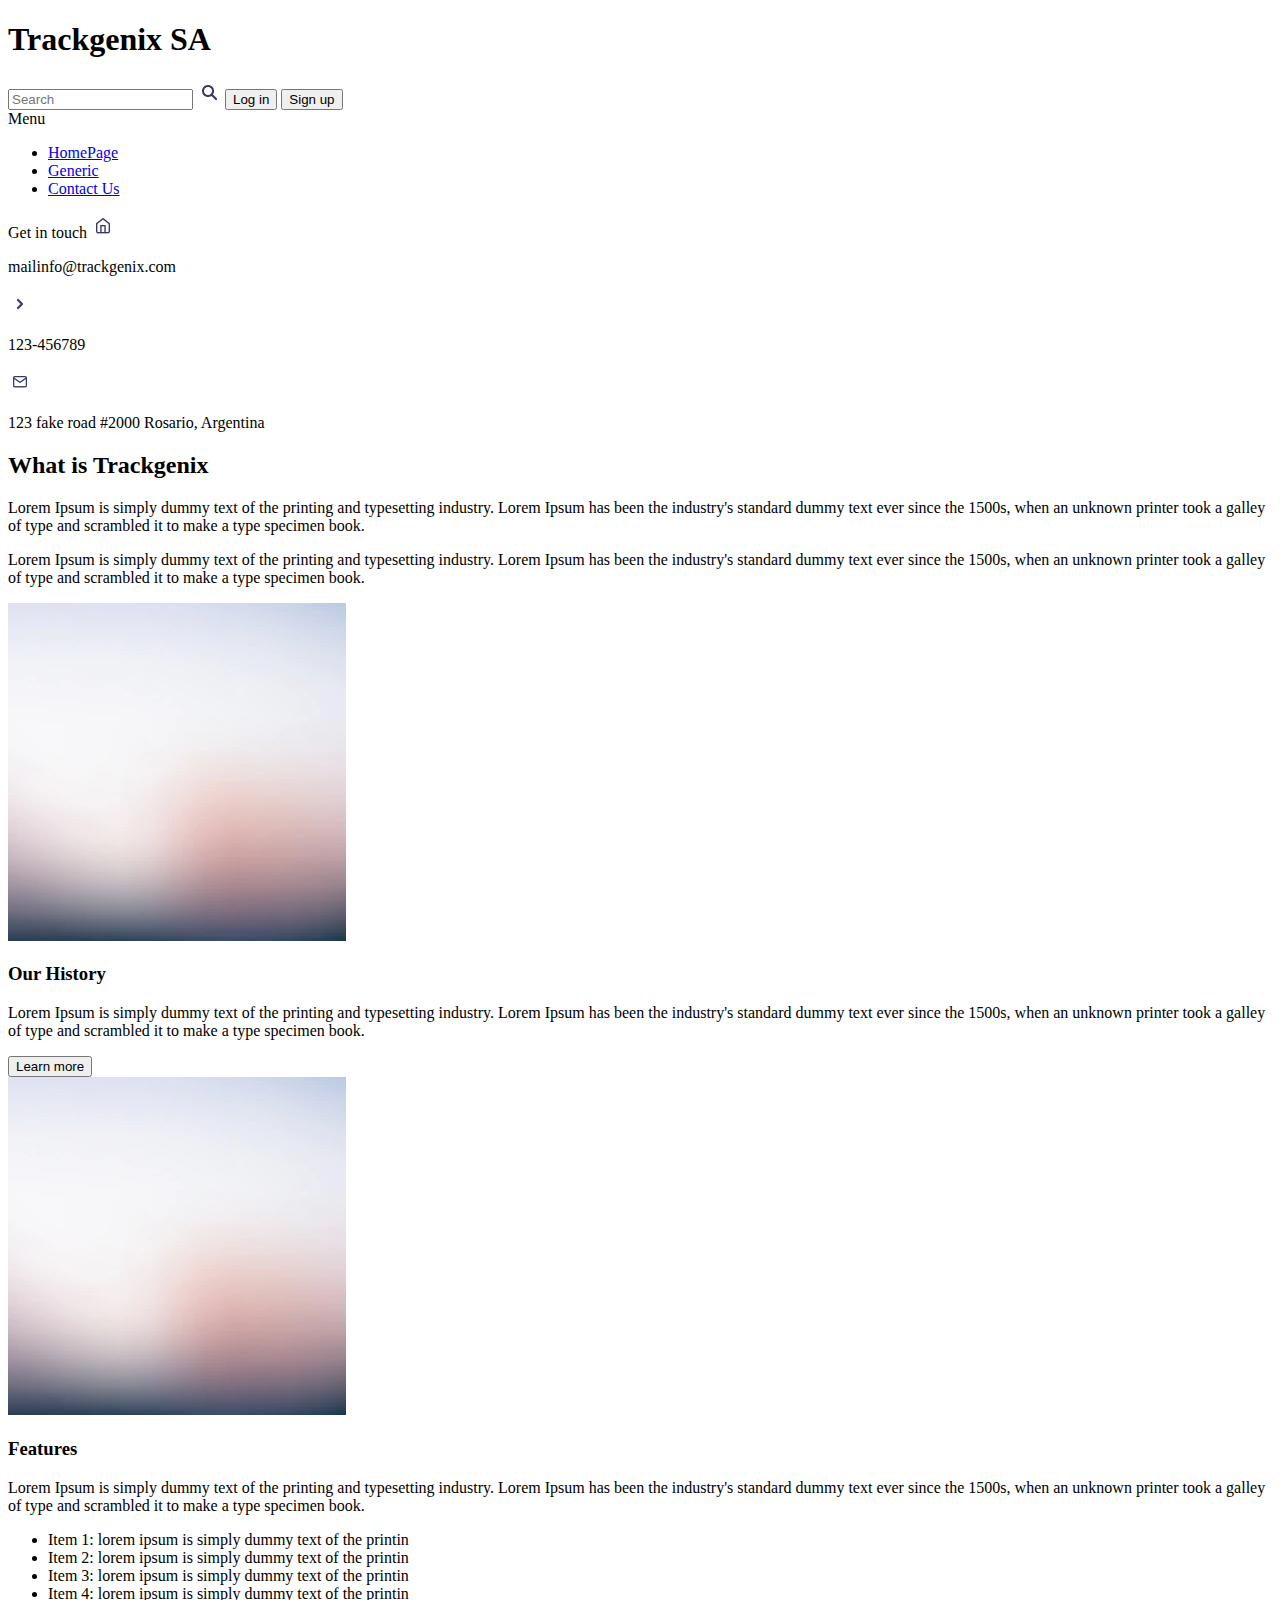
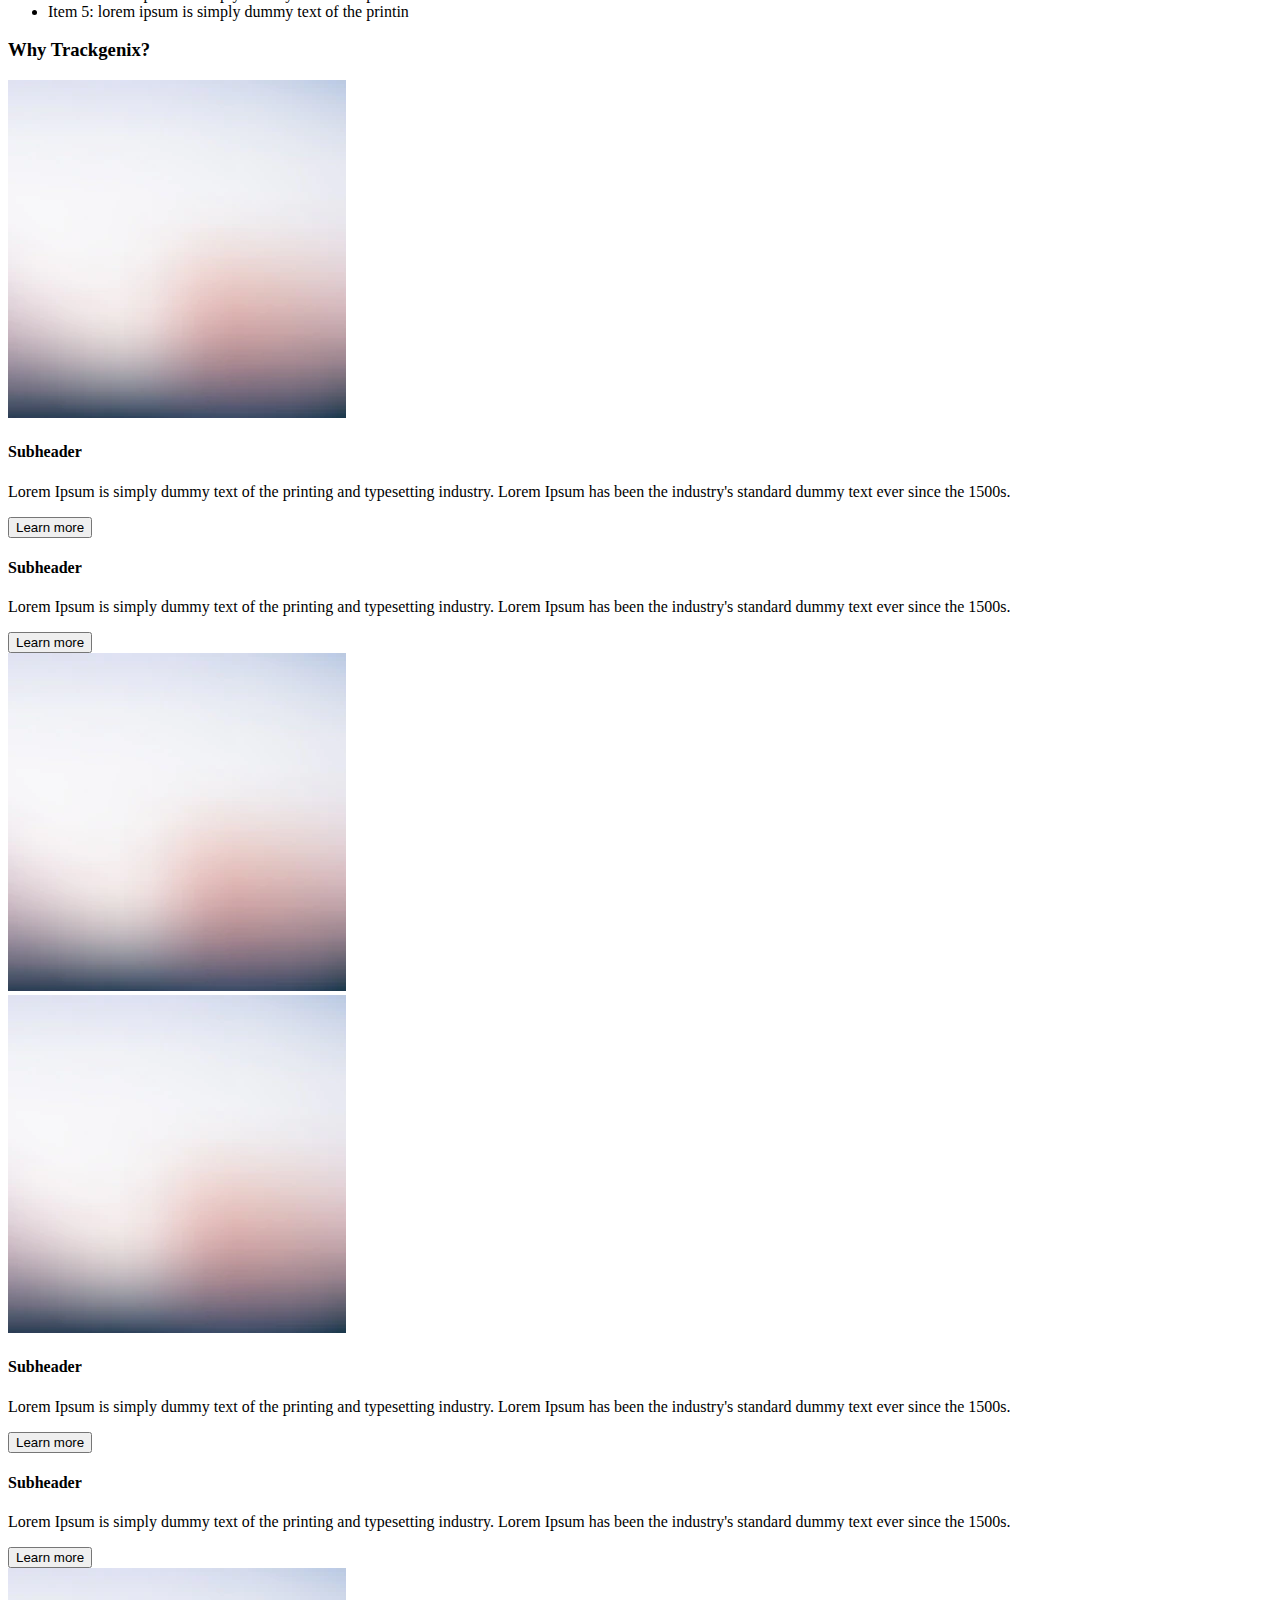
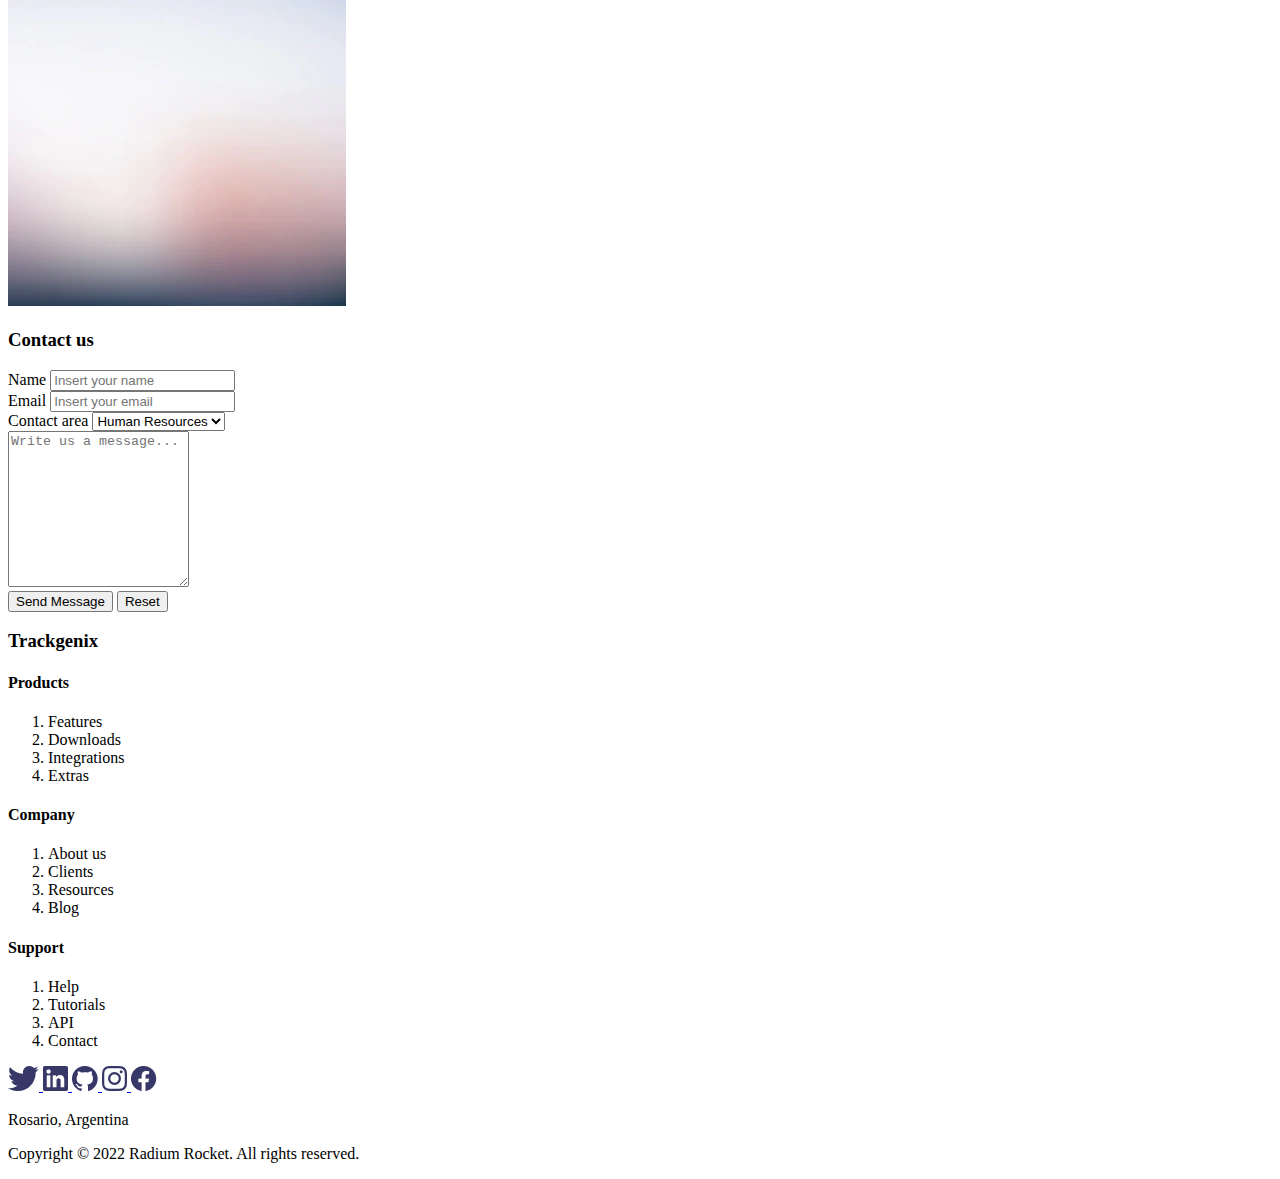
<file: Semana-02/index.html>
<!DOCTYPE html>
<html lang="en">
    <head>
        <meta charset="UTF-8">
        <meta http-equiv="X-UA-Compatible" content="IE=edge">
        <meta name="viewport" content="width=device-width, initial-scale=1.0">
        <title>
            Trackgenix
        </title>
    </head>
    <body>
       <header id="main-header">
            <h1>
               Trackgenix SA
            </h1>
        </header>
        <nav>
            <div class="nav-header">
                <input type="search" placeholder="Search">
                <img src="assets/Icon-search.png">
                <button>
                    Log in
                </button>
                <button>
                    Sign up
                </button>
            </div>
            <div class="menu">
                <span>
                    Menu
                </span>
                <ul>
                    <li> 
                        <a href="#homePage">
                            HomePage
                        </a>
                    </li>
                    <li>
                        <a href="#">
                            Generic
                        </a>
                    </li>
                    <li>
                        <a href="#contactUs">
                            Contact Us
                        </a>
                    </li>
                </ul>
            </div>
            <div class="getInTouch">
                <span>
                    Get in touch
                </span>
                <img src="assets/Icon-mail.png">
                <p>
                    mailinfo@trackgenix.com
                </p>
                <img src="assets/Icon-arrow.png">
                <p>
                    123-456789
                </p>
                <img src="assets/Icon-home.png">
                <p>
                    123 fake road #2000
                    Rosario, Argentina
                </p>
            </div>
        </nav>
        <section id="homePage">
            <div class="text">
                <h2>
                    What is Trackgenix
                </h2>
                <p>
                    Lorem Ipsum is simply dummy text of the printing and typesetting industry.
                    Lorem Ipsum has been the industry's standard dummy text ever since the 1500s, when
                    an unknown printer took a galley of type and scrambled it to make a type specimen book.
                </p>
                <p>
                    Lorem Ipsum is simply dummy text of the printing and typesetting industry.
                    Lorem Ipsum has been the industry's standard dummy text ever since the 1500s, when
                    an unknown printer took a galley of type and scrambled it to make a type specimen book.
                </p>
            </div>
           <div class="img">
                <img src="assets/img1.png" alt="Trackgenix">
           </div>
        </section>
        <section id="ourHistory">
            <div class="text">
                <h3>
                    Our History
                </h3>
                <p>
                    Lorem Ipsum is simply dummy text of the printing and typesetting industry.
                    Lorem Ipsum has been the industry's standard dummy text ever since the 1500s, when
                    an unknown printer took a galley of type and scrambled it to make a type specimen book.
                </p>
                <button>
                    Learn more
                </button>
            </div>
            <div class="img">
                <img src="assets/img2.png" alt="Trackgenix">
           </div>
        </section>
        <section id="features">
            <div class="text">
                <h3>
                    Features
                </h3>
                <p>
                    Lorem Ipsum is simply dummy text of the printing and typesetting industry.
                    Lorem Ipsum has been the industry's standard dummy text ever since the 1500s, when
                    an unknown printer took a galley of type and scrambled it to make a type specimen book.
                </p>
            </div>
            <div class="uList">
                <ul>
                    <li>
                        Item 1: lorem ipsum is simply dummy text of the printin
                    </li>
                    <li>
                        Item 2: lorem ipsum is simply dummy text of the printin
                    </li>
                    <li>
                        Item 3: lorem ipsum is simply dummy text of the printin
                    </li>
                    <li>
                        Item 4: lorem ipsum is simply dummy text of the printin
                    </li>
                    <li>
                        Item 5: lorem ipsum is simply dummy text of the printin
                    </li>
                </ul>
            </div>
        </section>
        <section id="whyTrackgenix">
            <h3>
                Why Trackgenix?
            </h3>
            <div class="container_1">
                <div class="img">
                    <img src="assets/img3.png" alt="Trackgenix">
                </div>
                <div class="text">
                    <h4>
                        Subheader
                    </h4>
                    <p>
                        Lorem Ipsum is simply dummy text of the printing and typesetting industry.
                        Lorem Ipsum has been the industry's standard dummy text ever since the 1500s.
                    </p>
                    <button>
                        Learn more
                    </button>
                </div>
            </div>
            <div class="container_2">
                <div class="text">
                    <h4>
                        Subheader
                    </h4>
                    <p>
                        Lorem Ipsum is simply dummy text of the printing and typesetting industry.
                        Lorem Ipsum has been the industry's standard dummy text ever since the 1500s.
                    </p>
                    <button>
                        Learn more
                    </button>
                </div>
                <div class="img">
                    <img src="assets/img4.png" alt="Trackgenix">
                </div>
            </div>
            <div class="container_3">
                <div class="img">
                    <img src="assets/img5.png" alt="Trackgenix">
                </div>
                <div class="text">
                    <h4>
                        Subheader
                    </h4>
                    <p>
                        Lorem Ipsum is simply dummy text of the printing and typesetting industry.
                        Lorem Ipsum has been the industry's standard dummy text ever since the 1500s.
                    </p>
                    <button>
                        Learn more
                    </button>
                </div>
            </div>
            <div class="container_4">
                <div class="text">
                    <h4>
                        Subheader
                    </h4>
                    <p>
                        Lorem Ipsum is simply dummy text of the printing and typesetting industry.
                        Lorem Ipsum has been the industry's standard dummy text ever since the 1500s.
                    </p>
                    <button>
                        Learn more
                    </button>
                </div>
                <div class="img">
                    <img src="assets/img6.png" alt="Trackgenix">
                </div>
            </div>
        </section>
        <article id="contactUs">
            <h3>
                Contact us
            </h3>
            <form>
                <div class="nameImput">
                    <label>
                        Name
                    </label>
                    <input type="text" placeholder="Insert your name">
                </div>
                <div class="emailImput">
                    <label>
                        Email
                    </label>
                    <input type="email" placeholder="Insert your email">
                </div>
                <div class="contactArea">
                    <label>
                        Contact area
                    </label>
                    <select name="ContactArea">
                        <option value="HumanResourses">
                            Human Resources
                        </option>
                        <option value="Systems">
                            Systems
                        </option>
                        <option value="Marketing">
                            Marketing
                        </option>
                    </select>
                </div>
                <div class="message">
                    <textarea name="message" rols="30" rows="10" placeholder="Write us a message..."></textarea>
                </div>
                <div class="buttons">
                    <button>
                        Send Message
                    </button>
                    <button>
                        Reset
                    </button>
                </div>
            </form>
        </article>
        <section id="listedElements">
            <h3>
                Trackgenix
            </h3> 
            <div class="products">
                <h4>
                    Products
                </h4>
                <ol>
                    <li>
                        Features
                    </li>
                    <li>
                        Downloads
                    </li>
                    <li>
                        Integrations
                    </li>
                    <li>
                        Extras
                    </li>
                </ol>
            </div>
            <div class="company">
                <h4>
                    Company
                </h4>
                <ol>
                    <li>
                        About us
                    </li>
                    <li>
                        Clients
                    </li>
                    <li>
                        Resources
                    </li>
                    <li>
                        Blog
                    </li>
                </ol>
            </div>
            <div class="support">
                <h4>
                    Support
                </h4>
                <ol>
                    <li>
                        Help
                    </li>
                    <li>
                        Tutorials
                    </li>
                    <li>
                        API
                    </li>
                    <li>
                        Contact
                    </li>
                </ol>
            </div>
        </section> 
    </body>
    <footer>
        <div class="socialMedia">
            <a href="https://twitter.com/" target="_blank">
                <img src="assets/tw.png">
            </a>
            <a href="https://www.linkedin.com/" target="_blank">
                <img src="assets/li.png">
            </a>
            <a href="https://github.com/" target="_blank">
                <img src="assets/gh.png">
            </a>
            <a href="https://instagram.com/" target="_blank">
                <img src="assets/ig.png">
            </a>
            <a href="https://facebook.com/" target="_blank">
                <img src="assets/fc.png">
            </a>
        </div>
        <div class="text">
            <p>
                Rosario, Argentina
            </p>
            <p>
                Copyright &copy; 2022 Radium Rocket. All rights reserved.
            </p>
        </div>
    </footer>
</html>
</file>
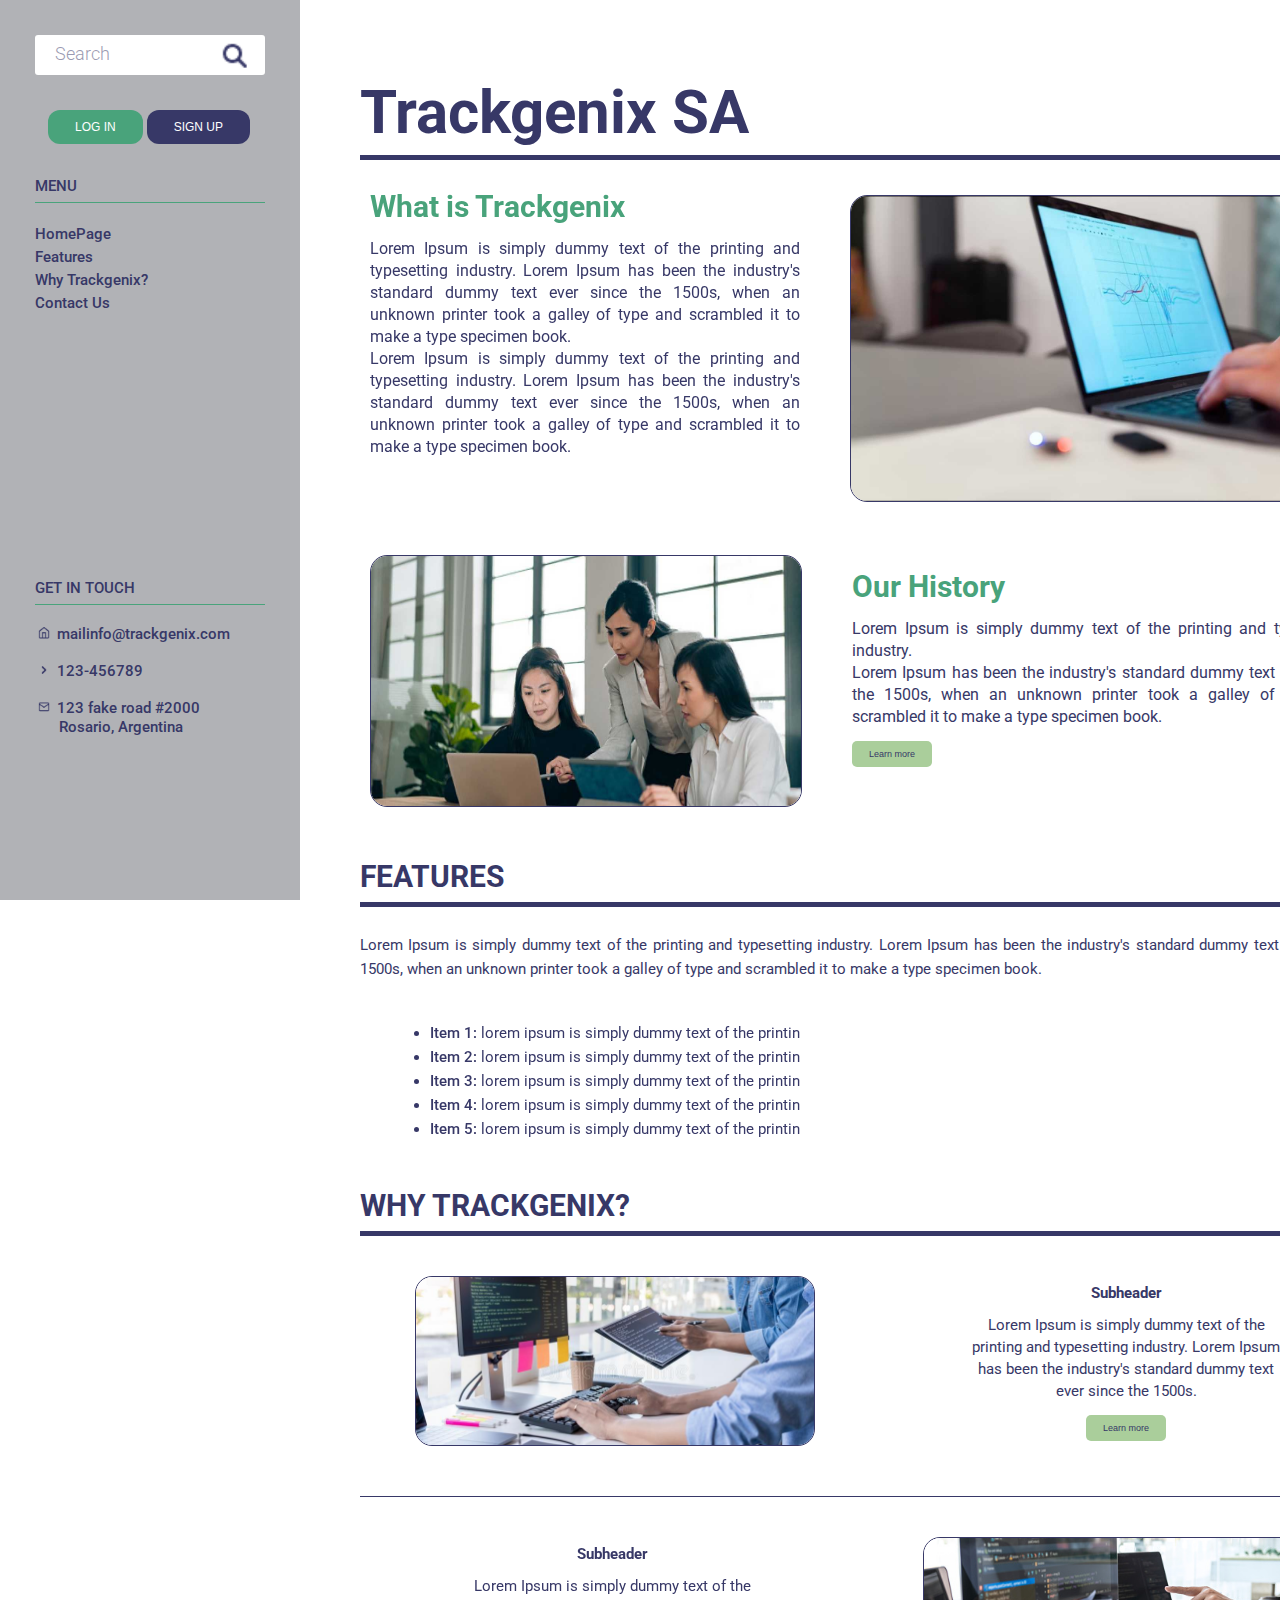
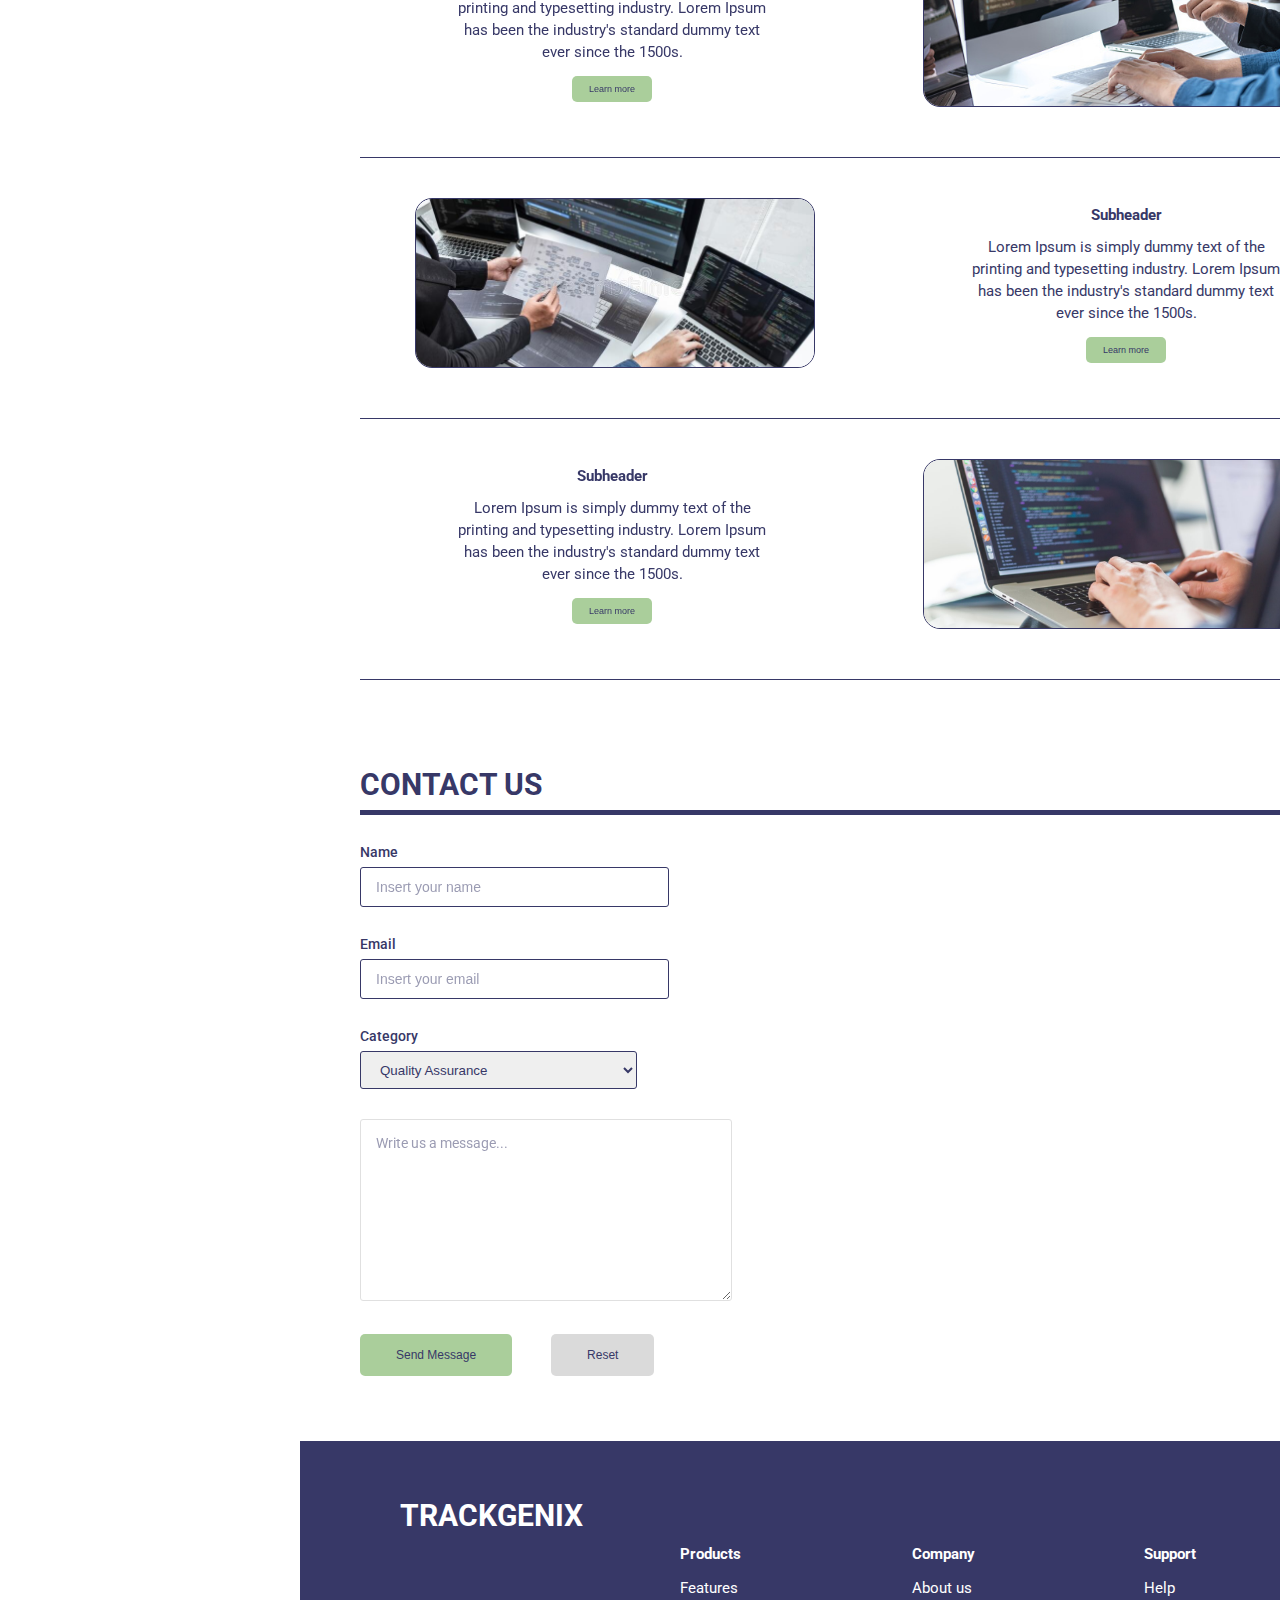
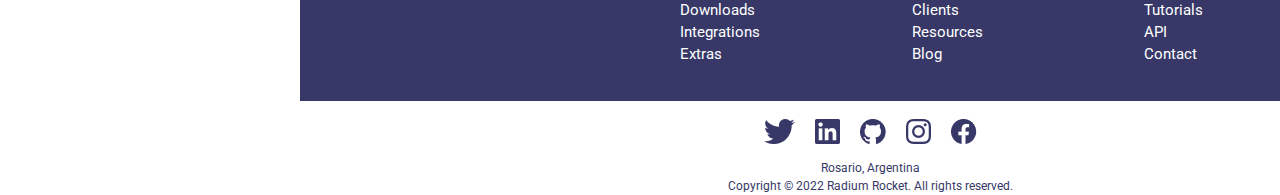
<file: Semana-03/index.html>
<!DOCTYPE html>
<html lang="en">
    <head>
        <meta charset="UTF-8">
        <meta http-equiv="X-UA-Compatible" content="IE=edge">
        <meta name="viewport" content="width=device-width, initial-scale=1.0">
        <link rel="preconnect" href="https://fonts.googleapis.com">
        <link rel="preconnect" href="https://fonts.googleapis.com">
        <link rel="preconnect" href="https://fonts.gstatic.com" crossorigin>
        <link href="https://fonts.googleapis.com/css2?family=Roboto:wght@400;500;700&display=swap" rel="stylesheet">
        <link rel="stylesheet" href="css/reset.css">
        <link rel="stylesheet" href="css/style.css">
        <title>Trackgenix</title>
    </head>
    <body>
        <nav>
            <form>
                <input type="search" placeholder="Search">
            </form>
            <div class="nav-buttons">
                <button class="log-in">
                    Log in
                </button>
                <button class="sign-up">
                    Sign up
                </button>
            </div>
            <div class="menu">
                <div class="header">
                    <span>Menu</span>
                </div>
                <ul>
                    <li>
                        <a href="#homePage">HomePage</a>
                    </li>
                    <li>
                        <a href="#features">Features</a>
                    </li>
                    <li>
                        <a href="#whyTrackgenix">Why Trackgenix?</a>
                    </li>
                    <li>
                        <a href="#contactUs">Contact Us</a>
                    </li>
                </ul>
            </div>
            <div class="get-in-touch">
                <div class="header">
                    <span>Get in touch</span>
                </div>
                <p>
                    <img src="assets/icons/Icon-mail.png"> mailinfo@trackgenix.com
                </p>
                <p>
                    <img src="assets/icons/Icon-arrow.png">
                    123-456789
                </p>
                <p>
                    <img src="assets/icons/Icon-home.png">
                    123 fake road #2000
                </p>
                <p>Rosario, Argentina</p>
            </div>
        </nav>
        <div class="page-content">
            <header id="main-header">
                <h1>Trackgenix SA</h1>
            </header>
            <section id="homePage">
                <div class="app-info">
                    <div class="app-text">
                        <h2>What is Trackgenix</h2>
                        <p>
                            Lorem Ipsum is simply dummy text of the printing and typesetting industry.
                            Lorem Ipsum has been the industry's standard dummy text ever since the 1500s, when
                            an unknown printer took a galley of type and scrambled it to make a type specimen book.
                        </p>
                        <p>
                            Lorem Ipsum is simply dummy text of the printing and typesetting industry.
                            Lorem Ipsum has been the industry's standard dummy text ever since the 1500s, when
                            an unknown printer took a galley of type and scrambled it to make a type specimen book.
                        </p>
                    </div>
                    <img src="assets/images/trackgenix-img.jpg" alt="Trackgenix">
                </div>
                <div class="history-info">
                    <img src="assets/images/our-history-img.jpg" alt="Trackgenix">
                    <div class="history-text">
                        <h2>Our History</h2>
                        <p>
                            Lorem Ipsum is simply dummy text of the printing and typesetting industry.
                        </p>
                        <p>
                            Lorem Ipsum has been the industry's standard dummy text ever since the 1500s, when
                            an unknown printer took a galley of type and scrambled it to make a type specimen book.
                        </p>
                        <button>Learn more</button>
                    </div>
                </div>
            </section>
            <section id="features">
                <h3>Features</h3>
                <div class="text">
                    <p>
                        Lorem Ipsum is simply dummy text of the printing and typesetting industry.
                        Lorem Ipsum has been the industry's standard dummy text ever since the 1500s, when
                        an unknown printer took a galley of type and scrambled it to make a type specimen book.
                    </p>
                </div>
                <div class="list">
                    <ul>
                        <li>
                            <span>Item 1:</span>
                            lorem ipsum is simply dummy text of the printin
                        </li>
                        <li>
                            <span>Item 2:</span>
                            lorem ipsum is simply dummy text of the printin
                        </li>
                        <li>
                            <span>Item 3:</span>
                            lorem ipsum is simply dummy text of the printin
                        </li>
                        <li>
                            <span>Item 4:</span>
                            lorem ipsum is simply dummy text of the printin
                        </li>
                        <li>
                            <span>Item 5:</span>
                            lorem ipsum is simply dummy text of the printin
                        </li>
                    </ul>
                </div>
            </section>
            <section id="whyTrackgenix">
                <h3>Why Trackgenix?</h3>
                <div class="container">
                    <img src="assets/images/propertie-1-img.jpg" alt="Trackgenix">
                    <div class="text">
                        <h4>Subheader</h4>
                        <p>
                            Lorem Ipsum is simply dummy text of the printing and typesetting industry.
                            Lorem Ipsum has been the industry's standard dummy text ever since the 1500s.
                        </p>
                        <button>Learn more</button>
                    </div>
                </div>
                <div class="container-pair">
                    <div class="text">
                        <h4>Subheader</h4>
                        <p>
                            Lorem Ipsum is simply dummy text of the printing and typesetting industry.
                            Lorem Ipsum has been the industry's standard dummy text ever since the 1500s.
                        </p>
                        <button>Learn more</button>
                    </div>
                    <img src="assets/images/propertie-2-img.jpg" alt="Trackgenix">
                </div>
                <div class="container">
                    <img src="assets/images/propertie-3-img.jpg" alt="Trackgenix">
                    <div class="text">
                        <h4>Subheader</h4>
                        <p>
                            Lorem Ipsum is simply dummy text of the printing and typesetting industry.
                            Lorem Ipsum has been the industry's standard dummy text ever since the 1500s.
                        </p>
                        <button>Learn more</button>
                    </div>
                </div>
                <div class="container-pair">
                    <div class="text">
                        <h4>Subheader</h4>
                        <p>
                            Lorem Ipsum is simply dummy text of the printing and typesetting industry.
                            Lorem Ipsum has been the industry's standard dummy text ever since the 1500s.
                        </p>
                        <button>Learn more</button>
                    </div>
                    <img src="assets/images/propertie-4-img.jpg" alt="Trackgenix">
                </div>
            </section>
            <article id="contactUs">
                <h3>Contact us</h3>
                <form>
                    <div>
                        <label>Name</label>
                        <input type="text" placeholder="Insert your name">
                    </div>
                    <div>
                        <label>Email</label>
                        <input type="email" placeholder="Insert your email">
                    </div>
                    <div>
                        <label>Category</label>
                        <select name="Category">
                            <option value="QualityAssurance">
                                Quality Assurance
                            </option>
                            <option value="Developer">
                                Developer
                            </option>
                            <option value="ProjectManager">
                                Project Manager
                            </option>
                            <option value="HumanResourses">
                                Human Resourses
                            </option>
                        </select>
                    </div>
                    <div class="message">
                        <textarea name="message" cols="30" rows="10" placeholder="Write us a message..."></textarea>
                    </div>
                    <div class="buttons">
                        <button class="btn-send">Send Message</button>
                        <button class="btn-reset">Reset</button>
                    </div>
                </form>
            </article>
        </div>
        <section id="listedElements">
            <h3>Trackgenix</h3>
            <div>
                <h4>Products</h4>
                <ol>
                    <li>Features</li>
                    <li>Downloads</li>
                    <li>Integrations</li>
                    <li>Extras</li>
                </ol>
            </div>
            <div>
                <h4>Company</h4>
                <ol>
                    <li>About us</li>
                    <li>Clients</li>
                    <li>Resources</li>
                    <li>Blog</li>
                </ol>
            </div>
            <div>
                <h4>Support</h4>
                <ol>
                    <li>Help</li>
                    <li>Tutorials</li>
                    <li>API</li>
                    <li>Contact</li>
                </ol>
            </div>
        </section>
        <footer>
            <div class="social-media">
                <a href="https://twitter.com/" target="_blank">
                    <img src="assets/icons/twitter-logo.png">
                </a>
                <a href="https://www.linkedin.com/" target="_blank">
                    <img src="assets/icons/linkedin-logo.png">
                </a>
                <a href="https://github.com/" target="_blank">
                    <img src="assets/icons/github-logo.png">
                </a>
                <a href="https://instagram.com/" target="_blank">
                    <img src="assets/icons/instagram-logo.png">
                </a>
                <a href="https://facebook.com/" target="_blank">
                    <img src="assets/icons/facebook-logo.png">
                </a>
            </div>
            <div class="text">
                <p>Rosario, Argentina</p>
                <p>
                    Copyright &copy; 2022 Radium Rocket. All rights reserved.
                </p>
            </div>
        </footer>
    </body>
</html>
</file>
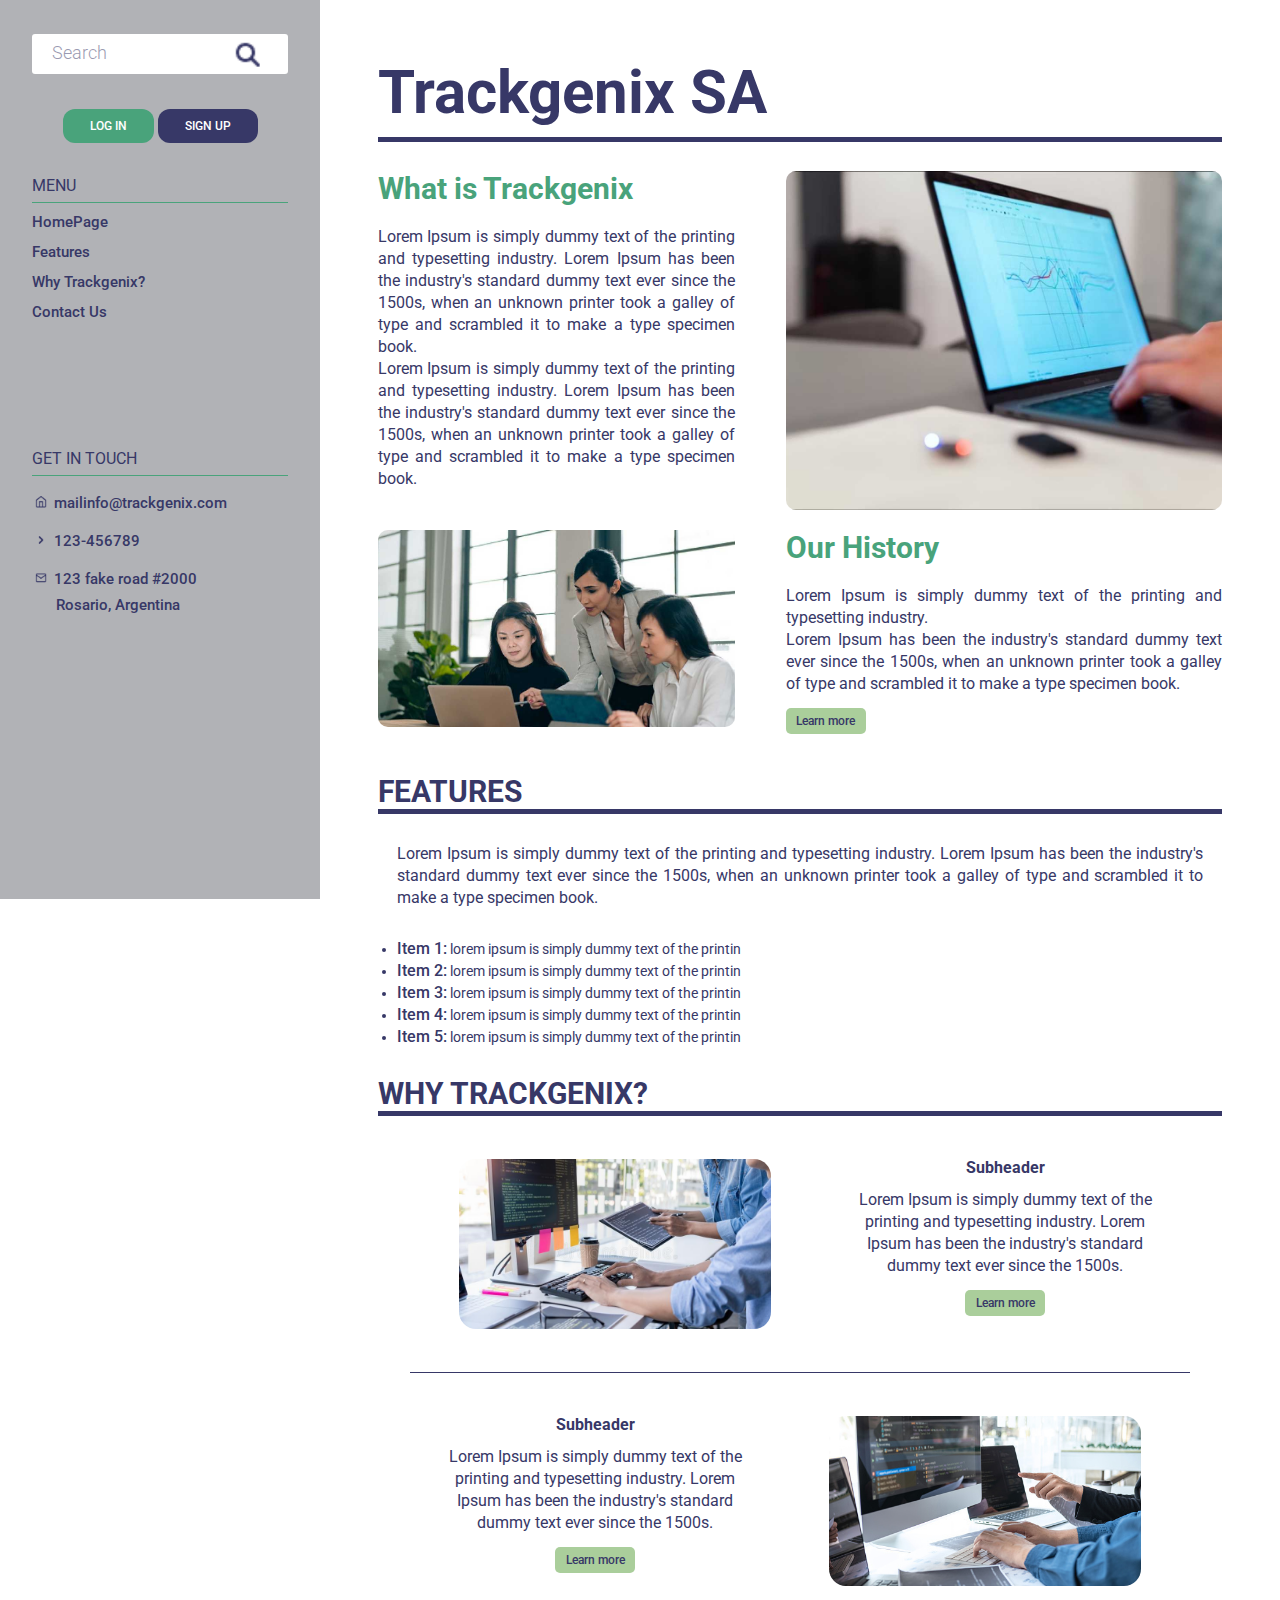
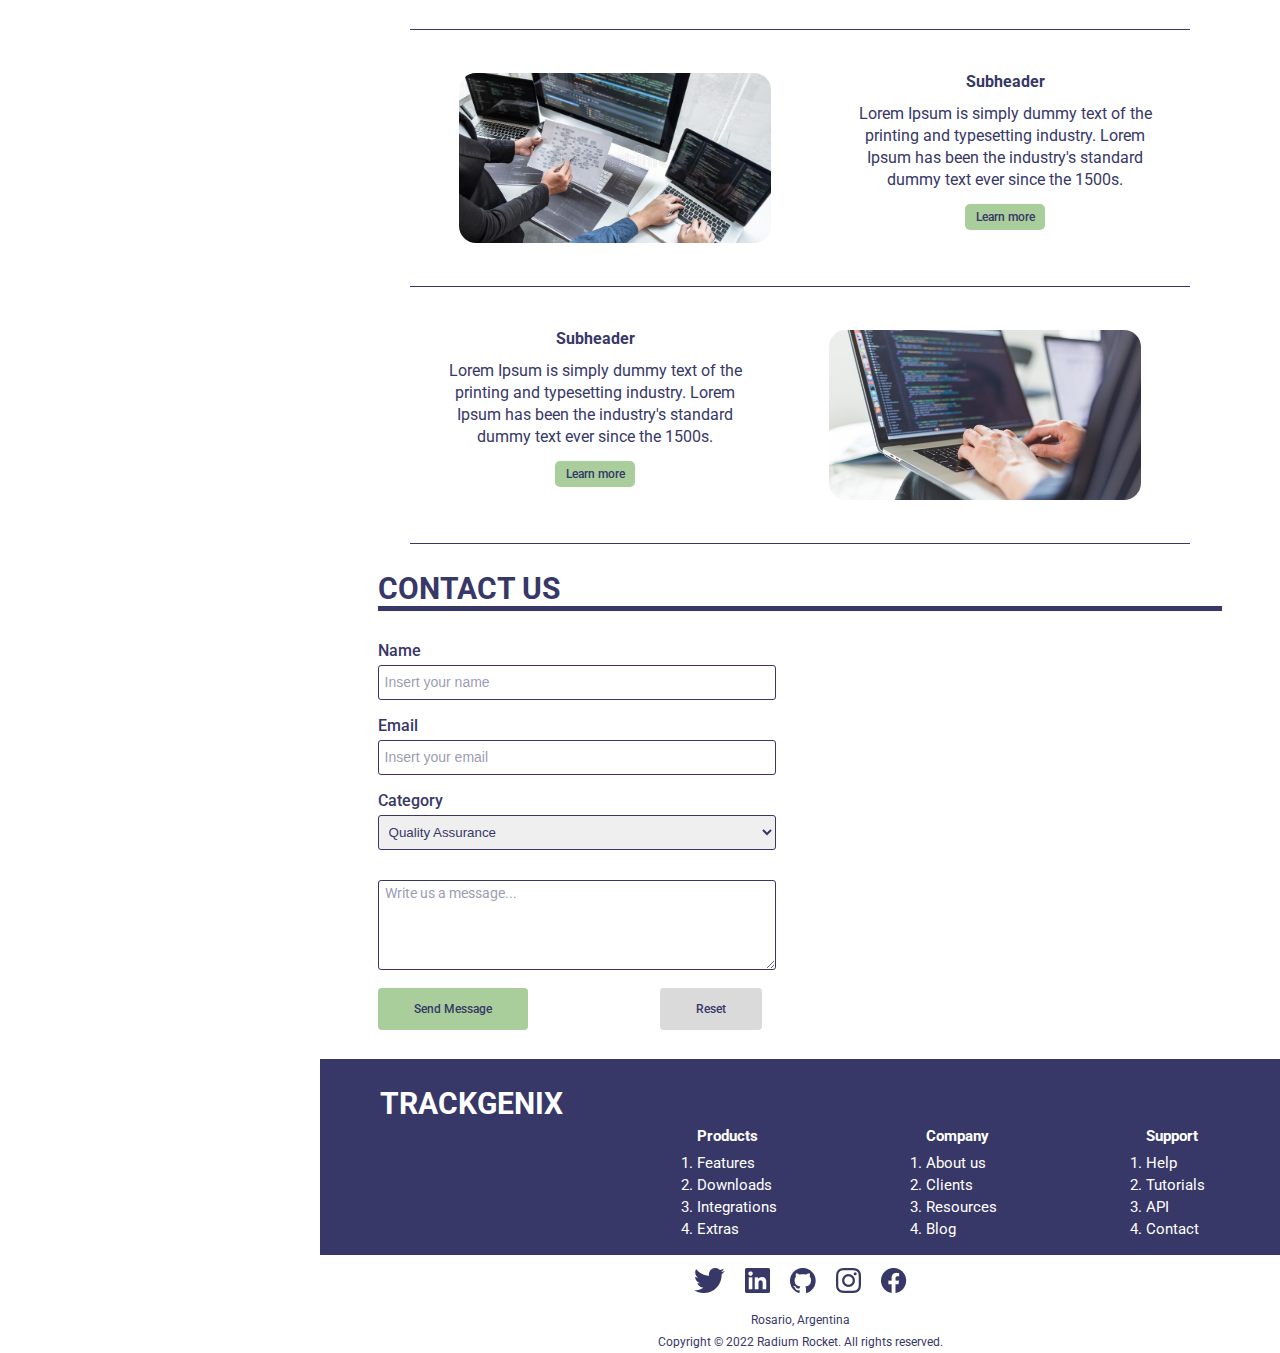
<file: Semana-04/index.html>
<!DOCTYPE html>
<html lang="en">
    <head>
        <meta charset="UTF-8">
        <meta http-equiv="X-UA-Compatible" content="IE=edge">
        <meta name="viewport" content="width=device-width, initial-scale=1.0">
        <link rel="preconnect" href="https://fonts.googleapis.com">
        <link rel="preconnect" href="https://fonts.googleapis.com">
        <link rel="preconnect" href="https://fonts.gstatic.com" crossorigin>
        <link href="https://fonts.googleapis.com/css2?family=Roboto:wght@400;500;700&display=swap" rel="stylesheet">
        <link rel="stylesheet" href="css/reset.css">
        <link rel="stylesheet" href="css/header.css">
        <link rel="stylesheet" href="css/main.css">
        <link rel="stylesheet" href="css/sidebar.css">
        <link rel="stylesheet" href="css/footer.css">
        <link rel="stylesheet" href="css/styles.css">
        <title>Trackgenix</title>
    </head>
    <body>
        <header id="main-header">
            <h1>Trackgenix SA</h1>
        </header>
        <nav>
            <form>
                <input type="search" placeholder="Search">
                <button class="log-in">
                    Log in
                </button>
                <button class="sign-up">
                    Sign up
                </button>
            </form>
            <div class="menu">
                <h2>Menu</h2>
                <ul>
                    <li>
                        <a href="#home-page">HomePage</a>
                    </li>
                    <li>
                        <a href="#features">Features</a>
                    </li>
                    <li>
                        <a href="#why-trackgenix">Why Trackgenix?</a>
                    </li>
                    <li>
                        <a href="#contact-us">Contact Us</a>
                    </li>
                </ul>
            </div>
            <div class="get-in-touch">
                <h2>Get in touch</h2>
                <div>
                    <img src="assets/icons/Icon-mail.png">
                    <p>
                        mailinfo@trackgenix.com
                    </p>
                </div>
                <div>
                    <img src="assets/icons/Icon-arrow.png">
                    <p>
                        123-456789
                    </p>
                </div>
                <div class="last">
                    <img src="assets/icons/Icon-home.png">
                    <p>
                        123 fake road #2000
                    </p>
                    <p>Rosario, Argentina</p>
                </div>
            </div>
        </nav>
        <div class="page-content">
            <section id="home-page">
                <div class="app-info">
                    <div class="app-text">
                        <h2>What is Trackgenix</h2>
                        <p>
                            Lorem Ipsum is simply dummy text of the printing and typesetting industry.
                            Lorem Ipsum has been the industry's standard dummy text ever since the 1500s, when
                            an unknown printer took a galley of type and scrambled it to make a type specimen book.
                        </p>
                        <p>
                            Lorem Ipsum is simply dummy text of the printing and typesetting industry.
                            Lorem Ipsum has been the industry's standard dummy text ever since the 1500s, when
                            an unknown printer took a galley of type and scrambled it to make a type specimen book.
                        </p>
                    </div>
                    <img src="assets/images/trackgenix-img.jpg" alt="Trackgenix">
                </div>
                <div class="history-info">
                    <img src="assets/images/our-history-img.jpg" alt="Trackgenix">
                    <div class="history-text">
                        <h2>Our History</h2>
                        <p>
                            Lorem Ipsum is simply dummy text of the printing and typesetting industry.
                        </p>
                        <p>
                            Lorem Ipsum has been the industry's standard dummy text ever since the 1500s, when
                            an unknown printer took a galley of type and scrambled it to make a type specimen book.
                        </p>
                        <a href="#">Learn more</a>
                    </div>
                </div>
            </section>
            <section id="features">
                <h3>Features</h3>
                <div class="text">
                    <p>
                        Lorem Ipsum is simply dummy text of the printing and typesetting industry.
                        Lorem Ipsum has been the industry's standard dummy text ever since the 1500s, when
                        an unknown printer took a galley of type and scrambled it to make a type specimen book.
                    </p>
                </div>
                <div>
                    <ul>
                        <li>
                            <span>Item 1:</span>
                            lorem ipsum is simply dummy text of the printin
                        </li>
                        <li>
                            <span>Item 2:</span>
                            lorem ipsum is simply dummy text of the printin
                        </li>
                        <li>
                            <span>Item 3:</span>
                            lorem ipsum is simply dummy text of the printin
                        </li>
                        <li>
                            <span>Item 4:</span>
                            lorem ipsum is simply dummy text of the printin
                        </li>
                        <li>
                            <span>Item 5:</span>
                            lorem ipsum is simply dummy text of the printin
                        </li>
                    </ul>
                </div>
            </section>
            <section id="why-trackgenix">
                <h3>Why Trackgenix?</h3>
                <div class="container">
                    <img src="assets/images/propertie-1-img.jpg" alt="Trackgenix">
                    <div class="text">
                        <h4>Subheader</h4>
                        <p>
                            Lorem Ipsum is simply dummy text of the printing and typesetting industry.
                            Lorem Ipsum has been the industry's standard dummy text ever since the 1500s.
                        </p>
                        <a href="#">Learn more</a>
                    </div>
                </div>
                <div class="container">
                    <div class="text">
                        <h4>Subheader</h4>
                        <p>
                            Lorem Ipsum is simply dummy text of the printing and typesetting industry.
                            Lorem Ipsum has been the industry's standard dummy text ever since the 1500s.
                        </p>
                        <a href="#">Learn more</a>
                    </div>
                    <img src="assets/images/propertie-2-img.jpg" alt="Trackgenix">
                </div>
                <div class="container">
                    <img src="assets/images/propertie-3-img.jpg" alt="Trackgenix">
                    <div class="text">
                        <h4>Subheader</h4>
                        <p>
                            Lorem Ipsum is simply dummy text of the printing and typesetting industry.
                            Lorem Ipsum has been the industry's standard dummy text ever since the 1500s.
                        </p>
                        <a href="#">Learn more</a>
                    </div>
                </div>
                <div class="container">
                    <div class="text">
                        <h4>Subheader</h4>
                        <p>
                            Lorem Ipsum is simply dummy text of the printing and typesetting industry.
                            Lorem Ipsum has been the industry's standard dummy text ever since the 1500s.
                        </p>
                        <a href="#">Learn more</a>
                    </div>
                    <img src="assets/images/propertie-4-img.jpg" alt="Trackgenix">
                </div>
            </section>
            <article id="contact-us">
                <h3>Contact us</h3>
                <form>
                    <div>
                        <label>Name</label>
                        <input type="text" placeholder="Insert your name">
                    </div>
                    <div>
                        <label>Email</label>
                        <input type="email" placeholder="Insert your email">
                    </div>
                    <div>
                        <label>Category</label>
                        <select name="Category">
                            <option value="Quality-Assurance">
                                Quality Assurance
                            </option>
                            <option value="Developer">
                                Developer
                            </option>
                            <option value="Project-Manager">
                                Project Manager
                            </option>
                            <option value="Human-Resourses">
                                Human Resourses
                            </option>
                        </select>
                    </div>
                    <div>
                        <textarea name="message" cols="30" rows="10" placeholder="Write us a message..."></textarea>
                    </div>
                    <div class="buttons">
                        <button class="btn-send">Send Message</button>
                        <button class="btn-reset">Reset</button>
                    </div>
                </form>
            </article>
        </div>
        <section id="listed-elements">
            <h3>Trackgenix</h3>
            <div>
                <h4>Products</h4>
                <ol>
                    <li>Features</li>
                    <li>Downloads</li>
                    <li>Integrations</li>
                    <li>Extras</li>
                </ol>
            </div>
            <div>
                <h4>Company</h4>
                <ol>
                    <li>About us</li>
                    <li>Clients</li>
                    <li>Resources</li>
                    <li>Blog</li>
                </ol>
            </div>
            <div>
                <h4>Support</h4>
                <ol>
                    <li>Help</li>
                    <li>Tutorials</li>
                    <li>API</li>
                    <li>Contact</li>
                </ol>
            </div>
        </section>
        <footer>
            <div class="social-media">
                <a href="https://twitter.com/" target="_blank">
                    <img src="assets/icons/twitter-logo.png">
                </a>
                <a href="https://www.linkedin.com/" target="_blank">
                    <img src="assets/icons/linkedin-logo.png">
                </a>
                <a href="https://github.com/" target="_blank">
                    <img src="assets/icons/github-logo.png">
                </a>
                <a href="https://instagram.com/" target="_blank">
                    <img src="assets/icons/instagram-logo.png">
                </a>
                <a href="https://facebook.com/" target="_blank">
                    <img src="assets/icons/facebook-logo.png">
                </a>
            </div>
            <div>
                <p>Rosario, Argentina</p>
                <p>
                    Copyright &copy; 2022 Radium Rocket. All rights reserved.
                </p>
            </div>
        </footer>
    </body>
</html>
</file>
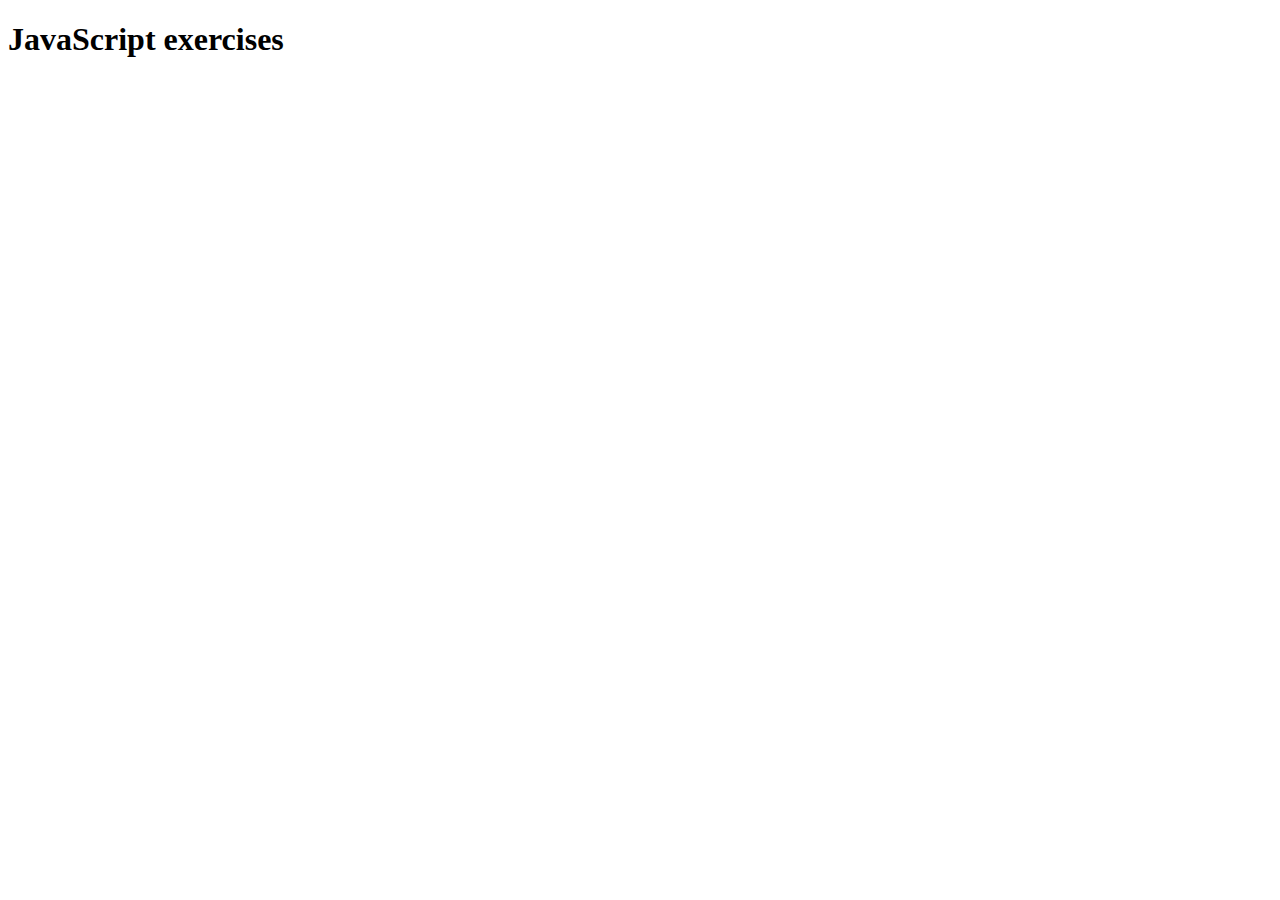
<file: Semana-05/index.html>
<!DOCTYPE html>
<html lang="en">
    <head>
        <meta charset="UTF-8">
        <meta http-equiv="X-UA-Compatible" content="IE=edge">
        <meta name="viewport" content="width=device-width, initial-scale=1.0">
        <script src="exercises/01_variables_and_operators.js"></script>
        <script src="exercises/02_strings.js"></script>
        <script src="exercises/03_arrays.js"></script>
        <script src="exercises/04_if_else.js"></script>
        <script src="exercises/05_for.js"></script>
        <script src="exercises/06_functions.js"></script>
        <title>Week 05</title>
    </head>
    <body>
        <h1>JavaScript exercises</h1>
    </body>
</html>
</file>
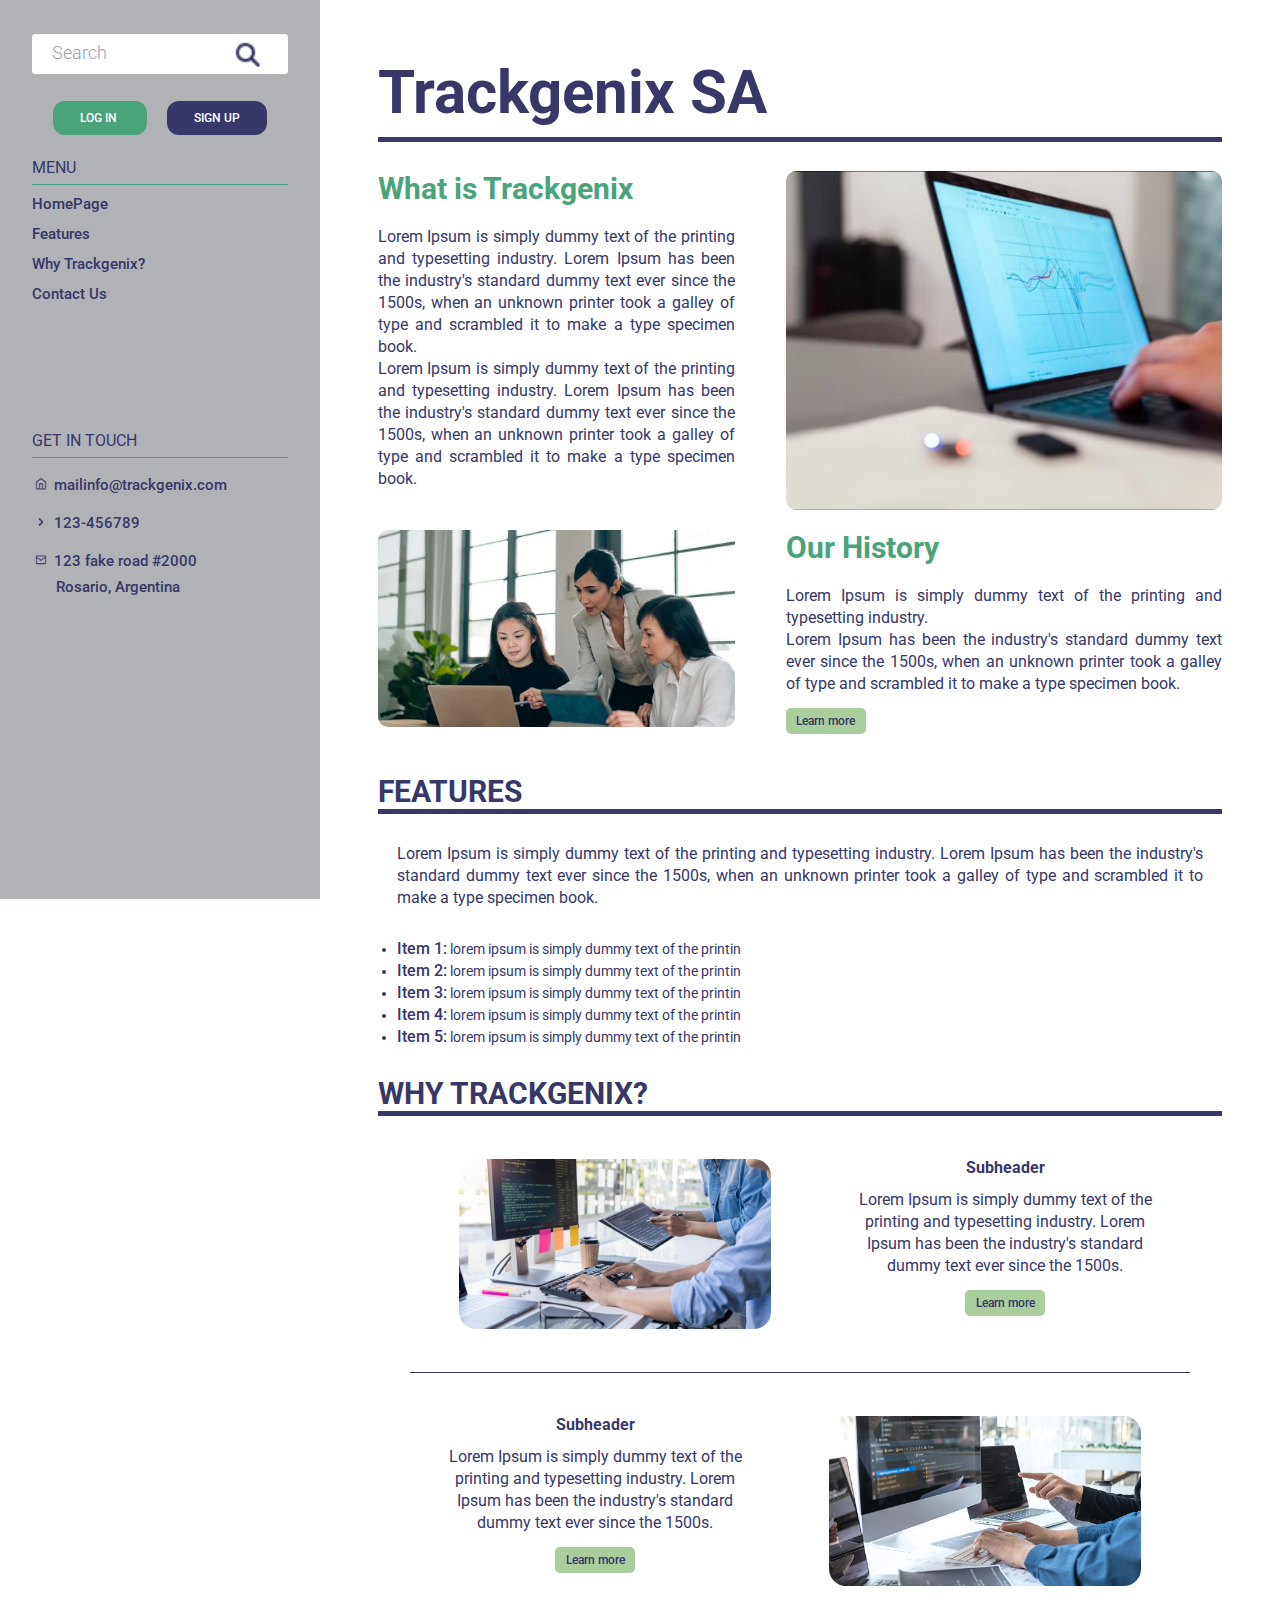
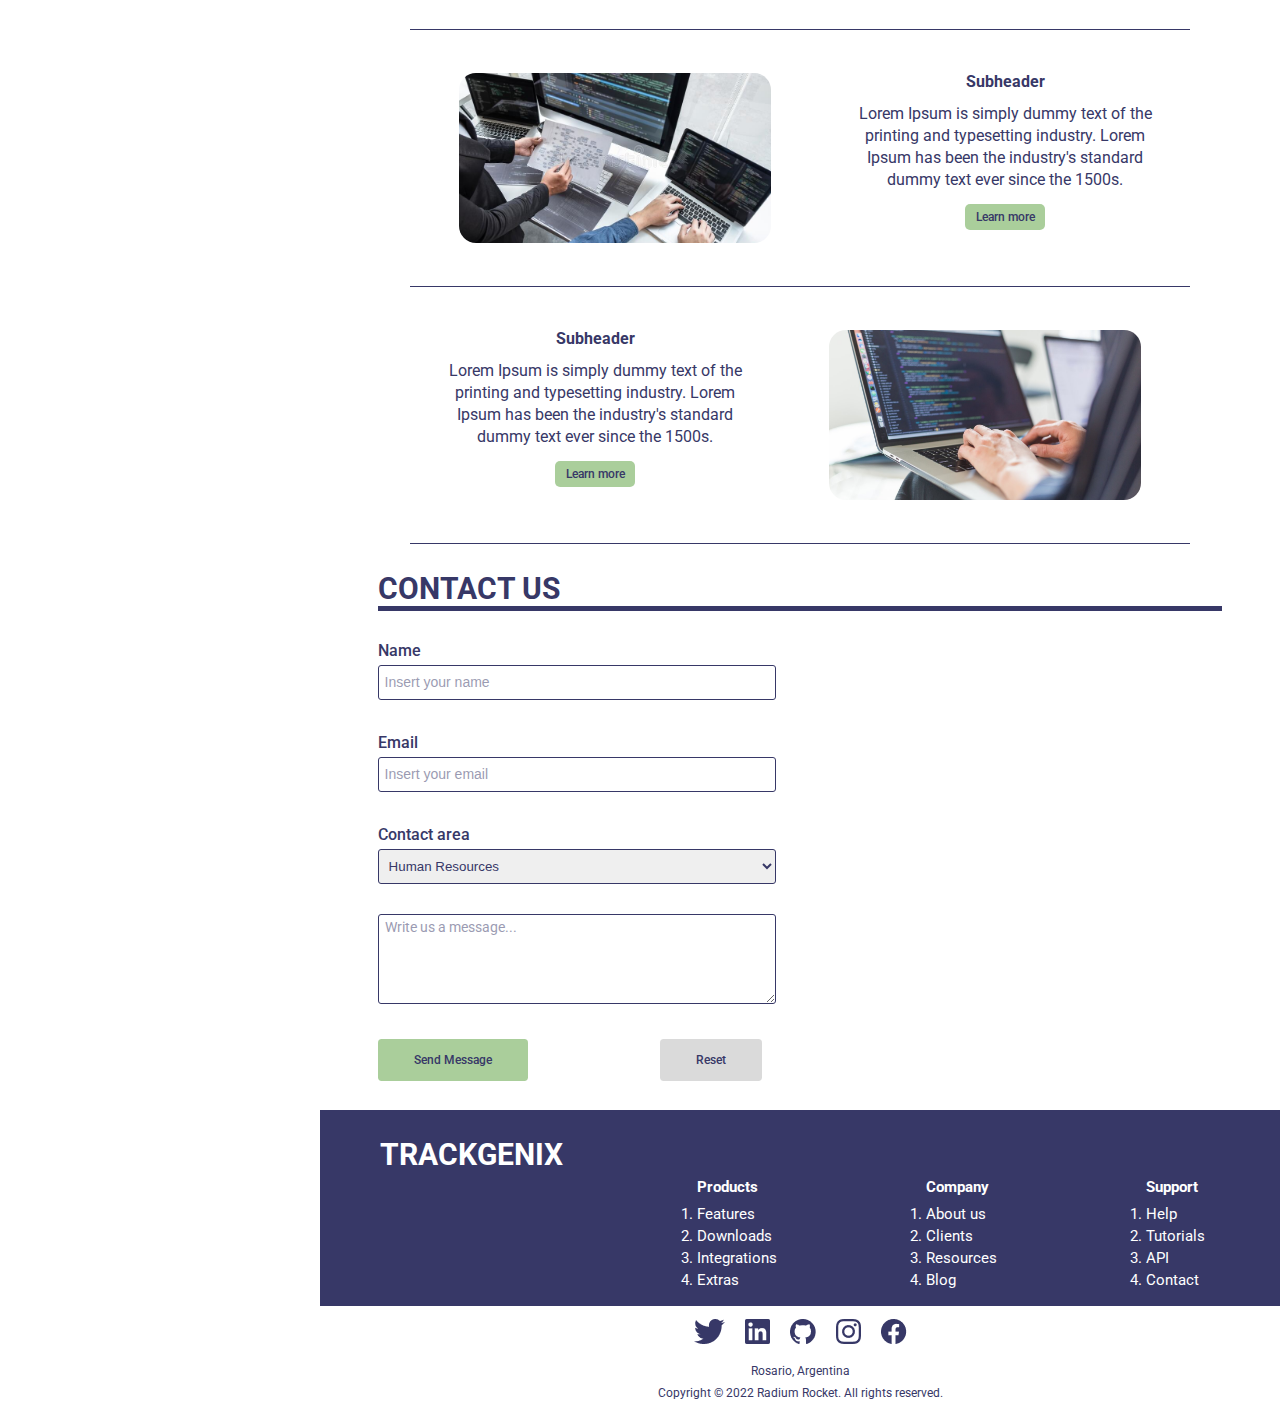
<file: Semana-06/views/index.html>
<!DOCTYPE html>
<html lang="en">
    <head>
        <meta charset="UTF-8">
        <meta http-equiv="X-UA-Compatible" content="IE=edge">
        <meta name="viewport" content="width=device-width, initial-scale=1.0">
        <link rel="preconnect" href="https://fonts.googleapis.com">
        <link rel="preconnect" href="https://fonts.googleapis.com">
        <link rel="preconnect" href="https://fonts.gstatic.com" crossorigin>
        <link href="https://fonts.googleapis.com/css2?family=Roboto:wght@400;500;700&display=swap" rel="stylesheet">
        <link rel="stylesheet" href="../styles/reset.css">
        <link rel="stylesheet" href="../styles/header.css">
        <link rel="stylesheet" href="../styles/landing.css">
        <link rel="stylesheet" href="../styles/sidebar.css">
        <link rel="stylesheet" href="../styles/footer.css">
        <link rel="stylesheet" href="../styles/styles.css">
        <script src="../javascript/contact.js"></script>
        <title>Trackgenix</title>
    </head>
    <body>
        <header id="main-header">
            <h1>Trackgenix SA</h1>
        </header>
        <nav>
            <div class="nav-header">
                <input type="search" placeholder="Search">
                <a class="log-in" href="login.html">
                    Log in
                </a>
                <a class="sign-up" href="employee-signup.html">
                    Sign up
                </a>
            </div>
            <div class="menu">
                <h2>Menu</h2>
                <ul>
                    <li>
                        <a href="index.html">HomePage</a>
                    </li>
                    <li>
                        <a href="index.html#features">Features</a>
                    </li>
                    <li>
                        <a href="index.html#why-trackgenix">Why Trackgenix?</a>
                    </li>
                    <li>
                        <a href="index.html#contact-us">Contact Us</a>
                    </li>
                </ul>
            </div>
            <div class="get-in-touch">
                <h2>Get in touch</h2>
                <div>
                    <img src="../assets/icons/Icon-mail.png">
                    <p>
                        mailinfo@trackgenix.com
                    </p>
                </div>
                <div>
                    <img src="../assets/icons/Icon-arrow.png">
                    <p>
                        123-456789
                    </p>
                </div>
                <div class="last">
                    <img src="../assets/icons/Icon-home.png">
                    <p>
                        123 fake road #2000
                    </p>
                    <p>Rosario, Argentina</p>
                </div>
            </div>
        </nav>
        <div class="page-content">
            <section id="home-page">
                <div class="app-info">
                    <div class="app-text">
                        <h2>What is Trackgenix</h2>
                        <p>
                            Lorem Ipsum is simply dummy text of the printing and typesetting industry.
                            Lorem Ipsum has been the industry's standard dummy text ever since the 1500s, when
                            an unknown printer took a galley of type and scrambled it to make a type specimen book.
                        </p>
                        <p>
                            Lorem Ipsum is simply dummy text of the printing and typesetting industry.
                            Lorem Ipsum has been the industry's standard dummy text ever since the 1500s, when
                            an unknown printer took a galley of type and scrambled it to make a type specimen book.
                        </p>
                    </div>
                    <img src="../assets/images/trackgenix-img.jpg" alt="Trackgenix">
                </div>
                <div class="history-info">
                    <img src="../assets/images/our-history-img.jpg" alt="Trackgenix">
                    <div class="history-text">
                        <h2>Our History</h2>
                        <p>
                            Lorem Ipsum is simply dummy text of the printing and typesetting industry.
                        </p>
                        <p>
                            Lorem Ipsum has been the industry's standard dummy text ever since the 1500s, when
                            an unknown printer took a galley of type and scrambled it to make a type specimen book.
                        </p>
                        <a href="#">Learn more</a>
                    </div>
                </div>
            </section>
            <section id="features">
                <h3>Features</h3>
                <div class="text">
                    <p>
                        Lorem Ipsum is simply dummy text of the printing and typesetting industry.
                        Lorem Ipsum has been the industry's standard dummy text ever since the 1500s, when
                        an unknown printer took a galley of type and scrambled it to make a type specimen book.
                    </p>
                </div>
                <div>
                    <ul>
                        <li>
                            <span>Item 1:</span>
                            lorem ipsum is simply dummy text of the printin
                        </li>
                        <li>
                            <span>Item 2:</span>
                            lorem ipsum is simply dummy text of the printin
                        </li>
                        <li>
                            <span>Item 3:</span>
                            lorem ipsum is simply dummy text of the printin
                        </li>
                        <li>
                            <span>Item 4:</span>
                            lorem ipsum is simply dummy text of the printin
                        </li>
                        <li>
                            <span>Item 5:</span>
                            lorem ipsum is simply dummy text of the printin
                        </li>
                    </ul>
                </div>
            </section>
            <section id="why-trackgenix">
                <h3>Why Trackgenix?</h3>
                <div class="container">
                    <img src="../assets/images/propertie-1-img.jpg" alt="Trackgenix">
                    <div class="text">
                        <h4>Subheader</h4>
                        <p>
                            Lorem Ipsum is simply dummy text of the printing and typesetting industry.
                            Lorem Ipsum has been the industry's standard dummy text ever since the 1500s.
                        </p>
                        <a href="#">Learn more</a>
                    </div>
                </div>
                <div class="container">
                    <div class="text">
                        <h4>Subheader</h4>
                        <p>
                            Lorem Ipsum is simply dummy text of the printing and typesetting industry.
                            Lorem Ipsum has been the industry's standard dummy text ever since the 1500s.
                        </p>
                        <a href="#">Learn more</a>
                    </div>
                    <img src="../assets/images/propertie-2-img.jpg" alt="Trackgenix">
                </div>
                <div class="container">
                    <img src="../assets/images/propertie-3-img.jpg" alt="Trackgenix">
                    <div class="text">
                        <h4>Subheader</h4>
                        <p>
                            Lorem Ipsum is simply dummy text of the printing and typesetting industry.
                            Lorem Ipsum has been the industry's standard dummy text ever since the 1500s.
                        </p>
                        <a href="#">Learn more</a>
                    </div>
                </div>
                <div class="container">
                    <div class="text">
                        <h4>Subheader</h4>
                        <p>
                            Lorem Ipsum is simply dummy text of the printing and typesetting industry.
                            Lorem Ipsum has been the industry's standard dummy text ever since the 1500s.
                        </p>
                        <a href="#">Learn more</a>
                    </div>
                    <img src="../assets/images/propertie-4-img.jpg" alt="Trackgenix">
                </div>
            </section>
            <article id="contact-us">
                <h3>Contact us</h3>
                <form>
                    <div class="status-control">
                        <label>Name</label>
                        <input id="name" type="text" placeholder="Insert your name">
                        <p>Error message</p>
                    </div>
                    <div class="status-control">
                        <label>Email</label>
                        <input id="email" type="text" placeholder="Insert your email">
                        <p>Error message</p>
                    </div>
                    <div class="status-control">
                        <label>Contact area</label>
                        <select name="contact area">
                            <option value="Human Resources">
                                Human Resources
                            </option>
                            <option value="Systems">
                                Systems
                            </option>
                            <option value="Marketing">
                                Marketing
                            </option>
                        </select>
                    </div>
                    <div class="status-control">
                        <textarea id="textarea" name="message" cols="30" rows="10" placeholder="Write us a message..."></textarea>
                        <p>Error message</p>
                    </div>
                    <div class="buttons">
                        <button id="btn-send" type="submit">Send Message</button>
                        <button id="btn-reset" type="submit">Reset</button>
                    </div>
                </form>
            </article>
        </div>
        <section id="listed-elements">
            <h3>Trackgenix</h3>
            <div>
                <h4>Products</h4>
                <ol>
                    <li>Features</li>
                    <li>Downloads</li>
                    <li>Integrations</li>
                    <li>Extras</li>
                </ol>
            </div>
            <div>
                <h4>Company</h4>
                <ol>
                    <li>About us</li>
                    <li>Clients</li>
                    <li>Resources</li>
                    <li>Blog</li>
                </ol>
            </div>
            <div>
                <h4>Support</h4>
                <ol>
                    <li>Help</li>
                    <li>Tutorials</li>
                    <li>API</li>
                    <li>Contact</li>
                </ol>
            </div>
        </section>
        <footer>
            <div class="social-media">
                <a href="https://twitter.com/" target="_blank">
                    <img src="../assets/icons/twitter-logo.png">
                </a>
                <a href="https://www.linkedin.com/" target="_blank">
                    <img src="../assets/icons/linkedin-logo.png">
                </a>
                <a href="https://github.com/" target="_blank">
                    <img src="../assets/icons/github-logo.png">
                </a>
                <a href="https://instagram.com/" target="_blank">
                    <img src="../assets/icons/instagram-logo.png">
                </a>
                <a href="https://facebook.com/" target="_blank">
                    <img src="../assets/icons/facebook-logo.png">
                </a>
            </div>
            <div>
                <p>Rosario, Argentina</p>
                <p>
                    Copyright &copy; 2022 Radium Rocket. All rights reserved.
                </p>
            </div>
        </footer>
    </body>
</html>
</file>
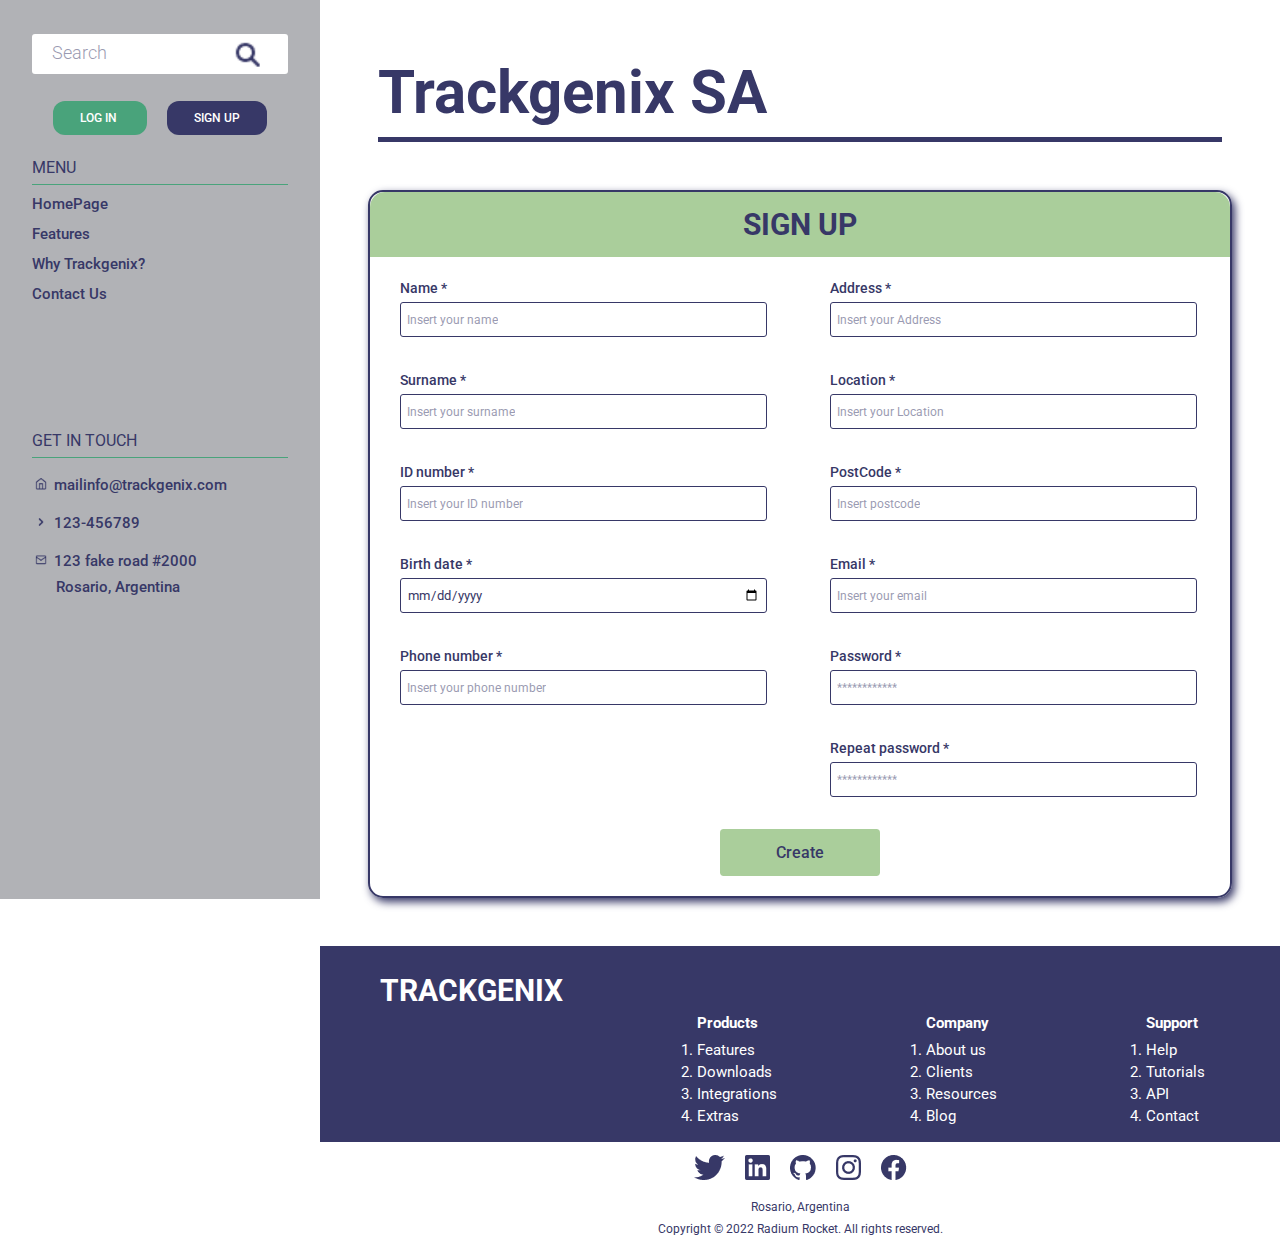
<file: Semana-06/views/employee-signup.html>
<!DOCTYPE html>
<html lang="en">
<head>
    <meta charset="UTF-8">
    <meta http-equiv="X-UA-Compatible" content="IE=edge">
    <meta name="viewport" content="width=device-width, initial-scale=1.0">
    <link rel="preconnect" href="https://fonts.googleapis.com">
    <link rel="preconnect" href="https://fonts.googleapis.com">
    <link rel="preconnect" href="https://fonts.gstatic.com" crossorigin>
    <link href="https://fonts.googleapis.com/css2?family=Roboto:wght@400;500;700&display=swap" rel="stylesheet">
    <link rel="stylesheet" href="../styles/reset.css">
    <link rel="stylesheet" href="../styles/header.css">
    <link rel="stylesheet" href="../styles/sidebar.css">
    <link rel="stylesheet" href="../styles/employee-signup.css">
    <link rel="stylesheet" href="../styles/footer.css">
    <link rel="stylesheet" href="../styles/styles.css">
    <script src="../javascript/employee-signup.js"></script>
    <title>Trackgenix - Sign Up</title>
</head>
<body>
    <header id="main-header">
        <h1>Trackgenix SA</h1>
    </header>
    <nav>
        <div class="nav-header">
            <input type="search" placeholder="Search">
            <a class="log-in" href="login.html">
                Log in
            </a>
            <a class="sign-up" href="employee-signup.html">
                Sign up
            </a>
        </div>
        <div class="menu">
            <h2>Menu</h2>
            <ul>
                <li>
                    <a href="index.html">HomePage</a>
                </li>
                <li>
                    <a href="index.html#features">Features</a>
                </li>
                <li>
                    <a href="index.html#why-trackgenix">Why Trackgenix?</a>
                </li>
                <li>
                    <a href="index.html#contact-us">Contact Us</a>
                </li>
            </ul>
        </div>
        <div class="get-in-touch">
            <h2>Get in touch</h2>
            <div>
                <img src="../assets/icons/Icon-mail.png">
                <p>
                    mailinfo@trackgenix.com
                </p>
            </div>
            <div>
                <img src="../assets/icons/Icon-arrow.png">
                <p>
                    123-456789
                </p>
            </div>
            <div class="last">
                <img src="../assets/icons/Icon-home.png">
                <p>
                    123 fake road #2000
                </p>
                <p>Rosario, Argentina</p>
            </div>
        </div>
    </nav>
    <div class="page-content">
        <div class="sign-up">
            <h2>Sign up</h2>
            <form class="sign-up-form">
                <div class="form-container">
                    <div class="status-control">
                        <label>Name *</label>
                        <input id='name' type="text" placeholder="Insert your name">
                        <p>Error message</p>
                    </div>
                    <div class="status-control">
                        <label>Surname *</label>
                        <input id='surname' type="text" placeholder="Insert your surname">
                        <p>Error message</p>
                    </div>
                    <div class="status-control">
                        <label>ID number *</label>
                        <input id='idNumber' type="text" placeholder="Insert your ID number">
                        <p>Error message</p>
                    </div>
                    <div class="status-control">
                        <label>Birth date *</label>
                        <input id='birthDate' type="date" placeholder="dd/mm/aaaa">
                        <p>Error message</p>
                    </div>
                    <div class="status-control">
                        <label>Phone number *</label>
                        <input id='phoneNumber' type="text" placeholder="Insert your phone number">
                        <p>Error message</p>
                    </div>
                </div>
                <div class="form-container">
                    <div class="status-control">
                        <label>Address *</label>
                        <input id='address' type="text" placeholder="Insert your Address">
                        <p>Error message</p>
                    </div>
                    <div class="status-control">
                        <label>Location *</label>
                        <input id='location' type="text" placeholder="Insert your Location">
                        <p>Error message</p>
                    </div>
                    <div class="status-control">
                        <label>PostCode *</label>
                        <input id='postCode' type="text" placeholder="Insert postcode">
                        <p>Error message</p>
                    </div>
                    <div class="status-control">
                        <label>Email *</label>
                        <input id="email" type="text" placeholder="Insert your email">
                        <p>Error message</p>
                    </div>
                    <div class="status-control">
                        <label>Password *</label>
                        <input id='password' type="password" placeholder="************">
                        <p>Error message</p>
                    </div>
                    <div class="status-control">
                        <label>Repeat password *</label>
                        <input id='repeatPassword' type="password" placeholder="************">
                        <p>Error message</p>
                    </div>
                </div>
            </form>
            <form class="sign-up-btn">
                <button type="submit" id="btn-sign-up">Create</button>
            </form>
        </div>
    </div>
    <section id="listed-elements">
        <h3>Trackgenix</h3>
        <div>
            <h4>Products</h4>
            <ol>
                <li>Features</li>
                <li>Downloads</li>
                <li>Integrations</li>
                <li>Extras</li>
            </ol>
        </div>
        <div>
            <h4>Company</h4>
            <ol>
                <li>About us</li>
                <li>Clients</li>
                <li>Resources</li>
                <li>Blog</li>
            </ol>
        </div>
        <div>
            <h4>Support</h4>
            <ol>
                <li>Help</li>
                <li>Tutorials</li>
                <li>API</li>
                <li>Contact</li>
            </ol>
        </div>
    </section>
    <footer>
        <div class="social-media">
            <a href="https://twitter.com/" target="_blank">
                <img src="../assets/icons/twitter-logo.png">
            </a>
            <a href="https://www.linkedin.com/" target="_blank">
                <img src="../assets/icons/linkedin-logo.png">
            </a>
            <a href="https://github.com/" target="_blank">
                <img src="../assets/icons/github-logo.png">
            </a>
            <a href="https://instagram.com/" target="_blank">
                <img src="../assets/icons/instagram-logo.png">
            </a>
            <a href="https://facebook.com/" target="_blank">
                <img src="../assets/icons/facebook-logo.png">
            </a>
        </div>
        <div>
            <p>Rosario, Argentina</p>
            <p>
                Copyright &copy; 2022 Radium Rocket. All rights reserved.
            </p>
        </div>
    </footer>
</body>
</html>
</file>
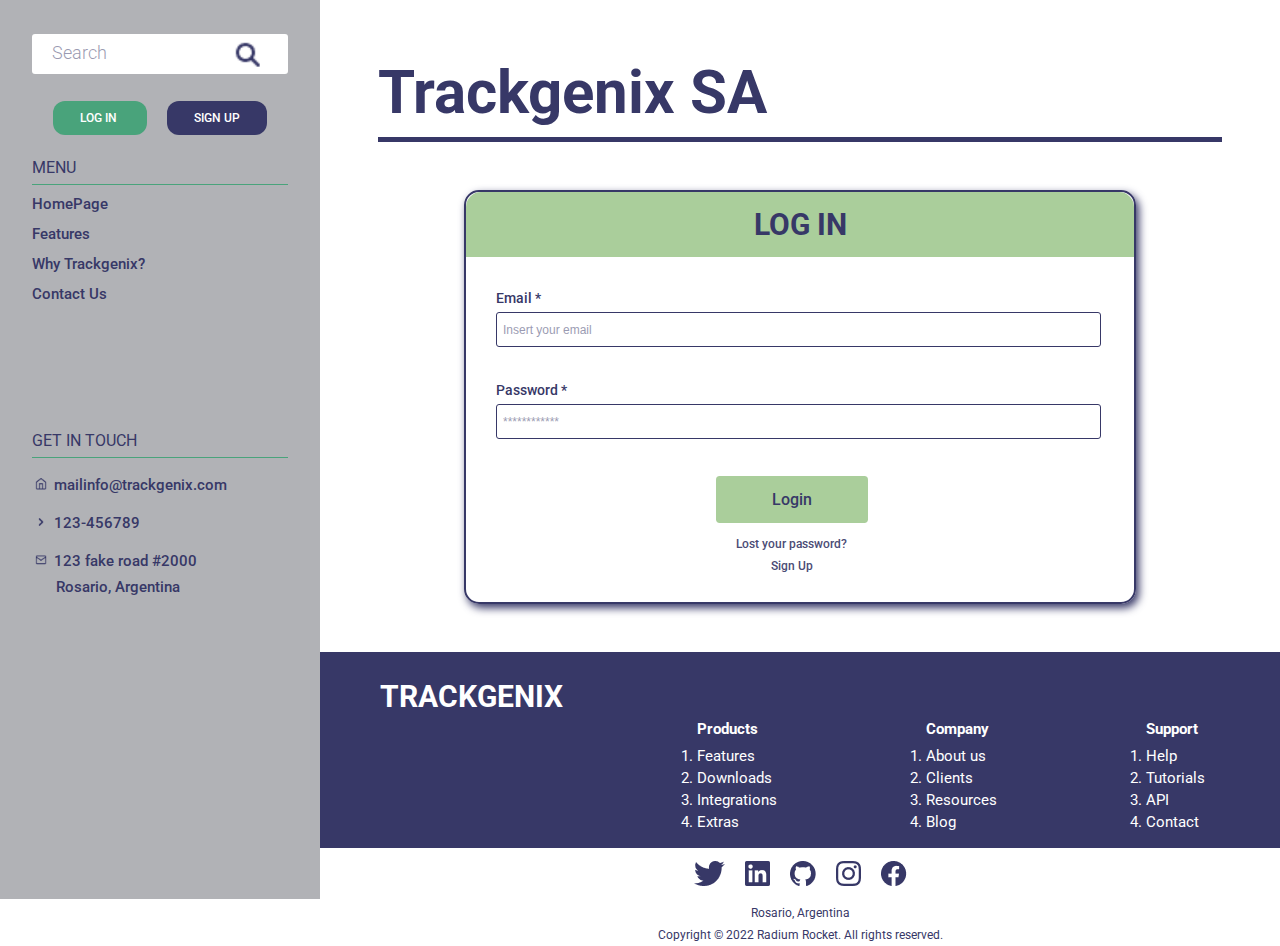
<file: Semana-06/views/login.html>
<!DOCTYPE html>
<html lang="en">
<head>
    <meta charset="UTF-8">
    <meta http-equiv="X-UA-Compatible" content="IE=edge">
    <meta name="viewport" content="width=device-width, initial-scale=1.0">
    <link rel="preconnect" href="https://fonts.googleapis.com">
    <link rel="preconnect" href="https://fonts.googleapis.com">
    <link rel="preconnect" href="https://fonts.gstatic.com" crossorigin>
    <link href="https://fonts.googleapis.com/css2?family=Roboto:wght@400;500;700&display=swap" rel="stylesheet">
    <link rel="stylesheet" href="../styles/reset.css">
    <link rel="stylesheet" href="../styles/header.css">
    <link rel="stylesheet" href="../styles/sidebar.css">
    <link rel="stylesheet" href="../styles/login.css">
    <link rel="stylesheet" href="../styles/footer.css">
    <link rel="stylesheet" href="../styles/styles.css">
    <script src="../javascript/login.js"></script>
    <title>Trackgenix - Login</title>
</head>
<body>
    <header id="main-header">
        <h1>Trackgenix SA</h1>
    </header>
    <nav>
        <div class="nav-header">
            <input type="search" placeholder="Search">
            <a class="log-in" href="#">
                Log in
            </a>
            <a class="sign-up" href="employee-signup.html">
                Sign up
            </a>
        </div>
        <div class="menu">
            <h2>Menu</h2>
            <ul>
                <li>
                    <a href="index.html">HomePage</a>
                </li>
                <li>
                    <a href="index.html#features">Features</a>
                </li>
                <li>
                    <a href="index.html#why-trackgenix">Why Trackgenix?</a>
                </li>
                <li>
                    <a href="index.html#contact-us">Contact Us</a>
                </li>
            </ul>
        </div>
        <div class="get-in-touch">
            <h2>Get in touch</h2>
            <div>
                <img src="../assets/icons/Icon-mail.png">
                <p>
                    mailinfo@trackgenix.com
                </p>
            </div>
            <div>
                <img src="../assets/icons/Icon-arrow.png">
                <p>
                    123-456789
                </p>
            </div>
            <div class="last">
                <img src="../assets/icons/Icon-home.png">
                <p>
                    123 fake road #2000
                </p>
                <p>Rosario, Argentina</p>
            </div>
        </div>
    </nav>
    <div class="page-content">
        <div class="login">
            <h2>Log in</h2>
            <form class="login-form">
                <div class="status-control">
                    <label>Email *</label>
                    <input id="email" type="text" placeholder="Insert your email">
                    <p>Error message</p>
                </div>
                <div class="status-control">
                    <label>Password *</label>
                    <input id="password" type="password" placeholder="************">
                    <p>Error message</p>
                </div>
                <button type="submit" id="btn-login">Login</button>
                <a href="#">Lost your password?</a>
                <a href="employee-signup.html">Sign Up</a>
            </form>
        </div>
    </div>
    <section id="listed-elements">
        <h3>Trackgenix</h3>
        <div>
            <h4>Products</h4>
            <ol>
                <li>Features</li>
                <li>Downloads</li>
                <li>Integrations</li>
                <li>Extras</li>
            </ol>
        </div>
        <div>
            <h4>Company</h4>
            <ol>
                <li>About us</li>
                <li>Clients</li>
                <li>Resources</li>
                <li>Blog</li>
            </ol>
        </div>
        <div>
            <h4>Support</h4>
            <ol>
                <li>Help</li>
                <li>Tutorials</li>
                <li>API</li>
                <li>Contact</li>
            </ol>
        </div>
    </section>
    <footer>
        <div class="social-media">
            <a href="https://twitter.com/" target="_blank">
                <img src="../assets/icons/twitter-logo.png">
            </a>
            <a href="https://www.linkedin.com/" target="_blank">
                <img src="../assets/icons/linkedin-logo.png">
            </a>
            <a href="https://github.com/" target="_blank">
                <img src="../assets/icons/github-logo.png">
            </a>
            <a href="https://instagram.com/" target="_blank">
                <img src="../assets/icons/instagram-logo.png">
            </a>
            <a href="https://facebook.com/" target="_blank">
                <img src="../assets/icons/facebook-logo.png">
            </a>
        </div>
        <div>
            <p>Rosario, Argentina</p>
            <p>
                Copyright &copy; 2022 Radium Rocket. All rights reserved.
            </p>
        </div>
    </footer>
</body>
</html>
</file>
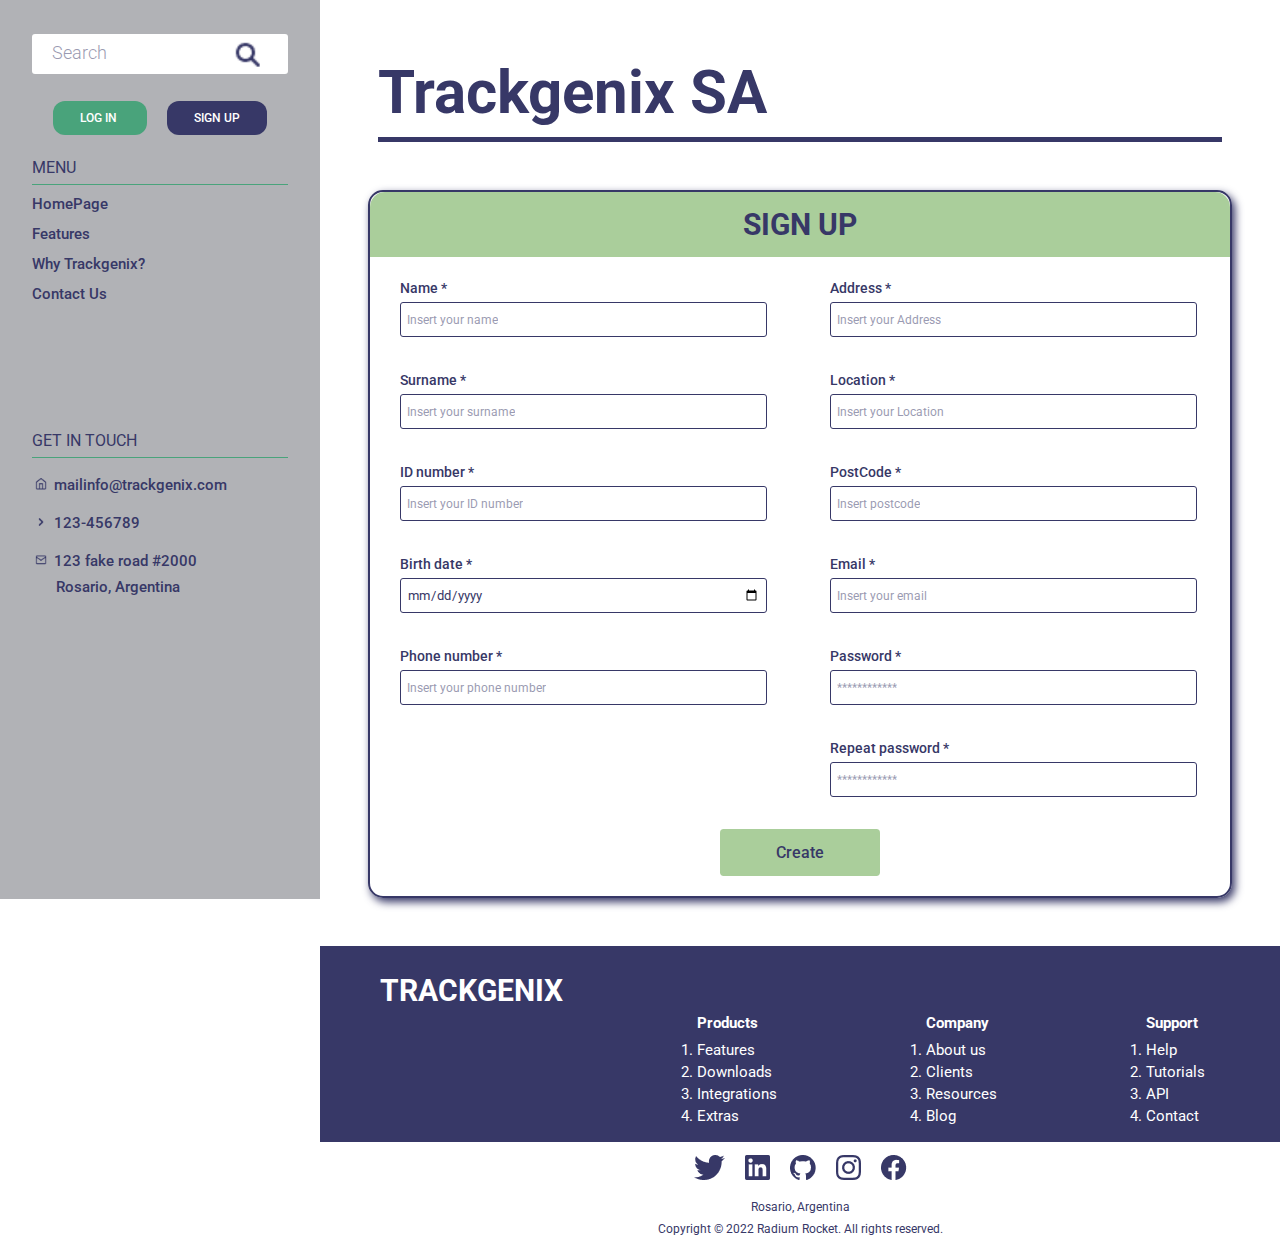
<file: Semana-07/views/employee-signup.html>
<!DOCTYPE html>
<html lang="en">
<head>
    <meta charset="UTF-8">
    <meta http-equiv="X-UA-Compatible" content="IE=edge">
    <meta name="viewport" content="width=device-width, initial-scale=1.0">
    <link rel="preconnect" href="https://fonts.googleapis.com">
    <link rel="preconnect" href="https://fonts.googleapis.com">
    <link rel="preconnect" href="https://fonts.gstatic.com" crossorigin>
    <link href="https://fonts.googleapis.com/css2?family=Roboto:wght@400;500;700&display=swap" rel="stylesheet">
    <link rel="stylesheet" href="../styles/reset.css">
    <link rel="stylesheet" href="../styles/header.css">
    <link rel="stylesheet" href="../styles/sidebar.css">
    <link rel="stylesheet" href="../styles/employee-signup.css">
    <link rel="stylesheet" href="../styles/footer.css">
    <link rel="stylesheet" href="../styles/styles.css">
    <script src="../javascript/employee-signup.js"></script>
    <title>Trackgenix - Sign Up</title>
</head>
<body>
    <header id="main-header">
        <h1>Trackgenix SA</h1>
    </header>
    <nav>
        <div class="nav-header">
            <input type="search" placeholder="Search">
            <a class="log-in" href="login.html">
                Log in
            </a>
            <a class="sign-up" href="employee-signup.html">
                Sign up
            </a>
        </div>
        <div class="menu">
            <h2>Menu</h2>
            <ul>
                <li>
                    <a href="index.html">HomePage</a>
                </li>
                <li>
                    <a href="index.html#features">Features</a>
                </li>
                <li>
                    <a href="index.html#why-trackgenix">Why Trackgenix?</a>
                </li>
                <li>
                    <a href="index.html#contact-us">Contact Us</a>
                </li>
            </ul>
        </div>
        <div class="get-in-touch">
            <h2>Get in touch</h2>
            <div>
                <img src="../assets/icons/Icon-mail.png">
                <p>
                    mailinfo@trackgenix.com
                </p>
            </div>
            <div>
                <img src="../assets/icons/Icon-arrow.png">
                <p>
                    123-456789
                </p>
            </div>
            <div class="last">
                <img src="../assets/icons/Icon-home.png">
                <p>
                    123 fake road #2000
                </p>
                <p>Rosario, Argentina</p>
            </div>
        </div>
    </nav>
    <div id="myModal">
        <!-- Modal content -->
        <div class="modal-content">
            <span class="close"><img src="../assets/icons/cross-icon.png" alt="" srcset=""></span>
            <h2>Alert</h2>
            <p>Alert text</p>
        </div>
    </div>
    <div class="page-content">
        <div class="sign-up">
            <h2>Sign up</h2>
            <form class="sign-up-form">
                <div class="form-container">
                    <div class="status-control">
                        <label>Name *</label>
                        <input id="name" type="text" placeholder="Insert your name">
                        <p>Error message</p>
                    </div>
                    <div class="status-control">
                        <label>Surname *</label>
                        <input id="surname" type="text" placeholder="Insert your surname">
                        <p>Error message</p>
                    </div>
                    <div class="status-control">
                        <label>ID number *</label>
                        <input id="id-number" type="number" placeholder="Insert your ID number">
                        <p>Error message</p>
                    </div>
                    <div class="status-control">
                        <label>Birth date *</label>
                        <input id="birth-date" type="date" placeholder="dd/mm/aaaa">
                        <p>Error message</p>
                    </div>
                    <div class="status-control">
                        <label>Phone number *</label>
                        <input id="phone-number" type="number" placeholder="Insert your phone number">
                        <p>Error message</p>
                    </div>
                </div>
                <div class="form-container">
                    <div class="status-control">
                        <label>Address *</label>
                        <input id="address" type="text" placeholder="Insert your Address">
                        <p>Error message</p>
                    </div>
                    <div class="status-control">
                        <label>Location *</label>
                        <input id="location" type="text" placeholder="Insert your Location">
                        <p>Error message</p>
                    </div>
                    <div class="status-control">
                        <label>PostCode *</label>
                        <input id="post-code" type="number" placeholder="Insert postcode">
                        <p>Error message</p>
                    </div>
                    <div class="status-control">
                        <label>Email *</label>
                        <input id="email" type="text" placeholder="Insert your email">
                        <p>Error message</p>
                    </div>
                    <div class="status-control">
                        <label>Password *</label>
                        <input id="password" type="password" placeholder="************">
                        <p>Error message</p>
                    </div>
                    <div class="status-control">
                        <label>Repeat password *</label>
                        <input id="repeat-password" type="password" placeholder="************">
                        <p>Error message</p>
                    </div>
                </div>
            </form>
            <form class="sign-up-btn">
                <button type="submit" id="btn-sign-up">Create</button>
            </form>
        </div>
    </div>
    <section id="listed-elements">
        <h3>Trackgenix</h3>
        <div>
            <h4>Products</h4>
            <ol>
                <li>Features</li>
                <li>Downloads</li>
                <li>Integrations</li>
                <li>Extras</li>
            </ol>
        </div>
        <div>
            <h4>Company</h4>
            <ol>
                <li>About us</li>
                <li>Clients</li>
                <li>Resources</li>
                <li>Blog</li>
            </ol>
        </div>
        <div>
            <h4>Support</h4>
            <ol>
                <li>Help</li>
                <li>Tutorials</li>
                <li>API</li>
                <li>Contact</li>
            </ol>
        </div>
    </section>
    <footer>
        <div class="social-media">
            <a href="https://twitter.com/" target="_blank">
                <img src="../assets/icons/twitter-logo.png">
            </a>
            <a href="https://www.linkedin.com/" target="_blank">
                <img src="../assets/icons/linkedin-logo.png">
            </a>
            <a href="https://github.com/" target="_blank">
                <img src="../assets/icons/github-logo.png">
            </a>
            <a href="https://instagram.com/" target="_blank">
                <img src="../assets/icons/instagram-logo.png">
            </a>
            <a href="https://facebook.com/" target="_blank">
                <img src="../assets/icons/facebook-logo.png">
            </a>
        </div>
        <div>
            <p>Rosario, Argentina</p>
            <p>
                Copyright &copy; 2022 Radium Rocket. All rights reserved.
            </p>
        </div>
    </footer>
</body>
</html>
</file>
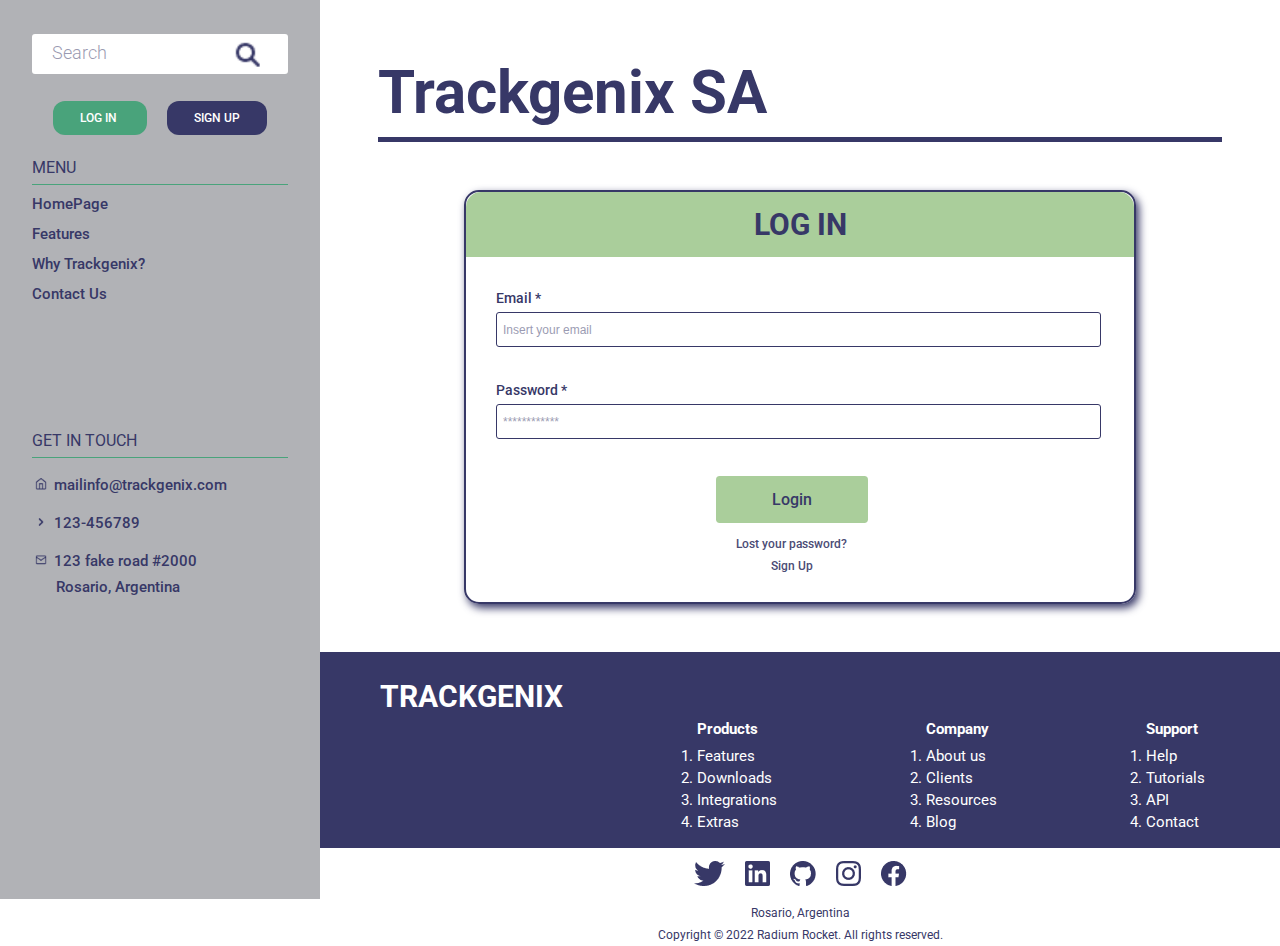
<file: Semana-07/views/login.html>
<!DOCTYPE html>
<html lang="en">
<head>
    <meta charset="UTF-8">
    <meta http-equiv="X-UA-Compatible" content="IE=edge">
    <meta name="viewport" content="width=device-width, initial-scale=1.0">
    <link rel="preconnect" href="https://fonts.googleapis.com">
    <link rel="preconnect" href="https://fonts.googleapis.com">
    <link rel="preconnect" href="https://fonts.gstatic.com" crossorigin>
    <link href="https://fonts.googleapis.com/css2?family=Roboto:wght@400;500;700&display=swap" rel="stylesheet">
    <link rel="stylesheet" href="../styles/reset.css">
    <link rel="stylesheet" href="../styles/header.css">
    <link rel="stylesheet" href="../styles/sidebar.css">
    <link rel="stylesheet" href="../styles/login.css">
    <link rel="stylesheet" href="../styles/footer.css">
    <link rel="stylesheet" href="../styles/styles.css">
    <script src="../javascript/login.js"></script>
    <title>Trackgenix - Login</title>
</head>
<body>
    <header id="main-header">
        <h1>Trackgenix SA</h1>
    </header>
    <nav>
        <div class="nav-header">
            <input type="search" placeholder="Search">
            <a class="log-in" href="#">
                Log in
            </a>
            <a class="sign-up" href="employee-signup.html">
                Sign up
            </a>
        </div>
        <div class="menu">
            <h2>Menu</h2>
            <ul>
                <li>
                    <a href="index.html">HomePage</a>
                </li>
                <li>
                    <a href="index.html#features">Features</a>
                </li>
                <li>
                    <a href="index.html#why-trackgenix">Why Trackgenix?</a>
                </li>
                <li>
                    <a href="index.html#contact-us">Contact Us</a>
                </li>
            </ul>
        </div>
        <div class="get-in-touch">
            <h2>Get in touch</h2>
            <div>
                <img src="../assets/icons/Icon-mail.png">
                <p>
                    mailinfo@trackgenix.com
                </p>
            </div>
            <div>
                <img src="../assets/icons/Icon-arrow.png">
                <p>
                    123-456789
                </p>
            </div>
            <div class="last">
                <img src="../assets/icons/Icon-home.png">
                <p>
                    123 fake road #2000
                </p>
                <p>Rosario, Argentina</p>
            </div>
        </div>
    </nav>
    <div id="myModal">
        <!-- Modal content -->
        <div class="modal-content">
            <span class="close"><img src="../assets/icons/cross-icon.png" alt="" srcset=""></span>
            <h2>Alert</h2>
            <p>Alert text</p>
        </div>
    </div>
    <div class="page-content">
        <div class="login">
            <h2>Log in</h2>
            <form class="login-form">
                <div class="status-control">
                    <label>Email *</label>
                    <input id="email" type="text" placeholder="Insert your email">
                    <p>Error message</p>
                </div>
                <div class="status-control">
                    <label>Password *</label>
                    <input id="password" type="password" placeholder="************">
                    <p>Error message</p>
                </div>
                <button type="submit" id="btn-login">Login</button>
                <a href="#">Lost your password?</a>
                <a href="employee-signup.html">Sign Up</a>
            </form>
        </div>
    </div>
    <section id="listed-elements">
        <h3>Trackgenix</h3>
        <div>
            <h4>Products</h4>
            <ol>
                <li>Features</li>
                <li>Downloads</li>
                <li>Integrations</li>
                <li>Extras</li>
            </ol>
        </div>
        <div>
            <h4>Company</h4>
            <ol>
                <li>About us</li>
                <li>Clients</li>
                <li>Resources</li>
                <li>Blog</li>
            </ol>
        </div>
        <div>
            <h4>Support</h4>
            <ol>
                <li>Help</li>
                <li>Tutorials</li>
                <li>API</li>
                <li>Contact</li>
            </ol>
        </div>
    </section>
    <footer>
        <div class="social-media">
            <a href="https://twitter.com/" target="_blank">
                <img src="../assets/icons/twitter-logo.png">
            </a>
            <a href="https://www.linkedin.com/" target="_blank">
                <img src="../assets/icons/linkedin-logo.png">
            </a>
            <a href="https://github.com/" target="_blank">
                <img src="../assets/icons/github-logo.png">
            </a>
            <a href="https://instagram.com/" target="_blank">
                <img src="../assets/icons/instagram-logo.png">
            </a>
            <a href="https://facebook.com/" target="_blank">
                <img src="../assets/icons/facebook-logo.png">
            </a>
        </div>
        <div>
            <p>Rosario, Argentina</p>
            <p>
                Copyright &copy; 2022 Radium Rocket. All rights reserved.
            </p>
        </div>
    </footer>
</body>
</html>
</file>
<file: Semana-03/css/style.css>
/*---- GENERAL ----*/
body {
    font-family: 'Roboto', sans-serif;
    font-style: normal;
    color: #373867;
    overflow-x: hidden;
}

/*---- NAV / SIDEBAR ----*/
nav {
    position: fixed;
    height: 100%;
    background-color: #B1B2B6;
}

nav input {
    width: 230px;
    height: 40px;
    margin: 35px;
    padding: 5px 20px;
    background: #FFFFFF;
    background-image: url('../assets/icons/Icon-search.png');
    background-position: 180px;
    background-size: 38px;
    background-repeat: no-repeat;
    border: none;
    border-radius: 3px;
    color: #373867;
}

nav input::placeholder {
    font-weight: 300;
    font-size: 18px;
    font-family: 'Roboto', sans-serif;
    color: #373867;
    opacity: 0.5;
}

.nav-buttons {
    width: fit-content;
    margin: 0px 48px;
}

.nav-buttons button {
    padding: 10px 27px;
    border-radius: 12px;
    border: none;
    font-weight: 500;
    font-size: 12px;
    text-transform: uppercase;
    color: #FFFFFF;
}

button.log-in {
    background: #49A37B;
}

button.sign-up {
    background: #373867;
}

.menu, .get-in-touch {
    margin: 35px;
    font-weight: 500;
    font-size: 15px;
}

nav .header {
    padding-bottom: 8px;
    border-bottom: 1.5px solid #49A37B;
    text-transform: uppercase;
}

.menu ul, .get-in-touch p {
    padding-top: 16px;
}

.menu li {
    padding-top: 8px;
}

.menu li a {
    text-decoration: none;
}

a:visited, a:link {
    color: #373867;
}

.get-in-touch {
    margin-top: 270px;
}

.get-in-touch p:last-child {
    margin-left: 24px;
    padding-top: 4px;
}

.get-in-touch img {
    position: relative;
    top: 3px;
    height: 18px;
}

/*------ PAGE CONTENT + HEADER ------*/

.page-content {
    margin-left: 300px;
    padding: 70px 60px 0px 60px;
    width: 1020px;
}

h1, .page-content h3 {
    border-bottom: 5px solid #373867;
    color: #373867;
}

h1 {
    font-weight: 700;
    font-size: 60px;
    line-height: 85px;
}

.page-content h3 {
    font-weight: 700;
    font-size: 30px;
    line-height: 50px;
    text-transform: uppercase;
}

/*------ HOMEPAGE SECTION ------*/

#homePage {
    margin: 35px 10px;
}

h2 {
    padding-bottom: 20px;
    font-weight: 700;
    font-size: 30px;
    color: #49A37B;
}

#homePage img {
    border: 0.7px solid #373867;
    border-radius: 17px;
}

.app-text, .history-text {
    position: relative;
    bottom: 50px;
    font-weight: 400;
    line-height: 22px;
    text-align: justify;
}

.app-info img, .history-text {
    display: inline-block;
    width: 500px;
}

.history-info img, .app-text {
    display: inline-block;
    margin-right: 46px;
    width: 430px;
    height: 250px;
}

.history-info {
    margin-top: 50px;
}

.history-text button, #whyTrackgenix button {
    width: 80px;
    height: 26px;
    margin-top: 13px;
    background: #AACE9B;
    border: none;
    border-radius: 5px;
    font-weight: 500;
    font-size: 9px;
    color: #373867;
}

/*------ FEATURES SECTION ------*/

#features .text, #features ul {
    margin: 26px 0px 40px;
    font-weight: 400;
    font-size: 15px;
    line-height: 24px;
    text-align: justify;
}

#features ul {
    position: relative;
    left: 70px;
    list-style: disc;
}

li > span {
    font-weight: 500;
}

/*------ WHY TRACKGENIX SECTION ------*/

#whyTrackgenix img {
    width: 400px;
    height: 170px;
    margin: 0px 55px;
    border: 0.7px solid #373867;
    border-radius: 17px;
    box-sizing: border-box;
    object-fit: cover;
}

#whyTrackgenix .text {
    display: inline-block;
    position: relative;
    bottom: 15px;
    margin: 0px 92px;
    width: 320px;
    font-weight: 400;
    font-size: 15px;
    line-height: 22px;
    text-align: center;
}

.text h4 {
    padding-bottom: 12px;
    font-weight: 700;
    font-size: 15px;
    line-height: 18px;
}

.container, .container-pair {
    padding: 40px 0px;
}

.container-pair {
    border-bottom: 0.7px solid #373867;
    border-top: 0.7px solid #373867;
}

/*------ CONTACT US SECTION ------*/

#contactUs {
    margin: 80px 0px 65px 0px;
}

#contactUs div {
    margin: 30px 0px;
}

#contactUs label {
    display: block;
    padding-bottom: 8px;
    font-weight: 500;
    font-size: 14px;
}

#contactUs input, select {
    width: 277px;
    height: 38px;
    padding: 0px 15px;
    border: 0.7px solid #373867;
    border-radius: 3px;
    color: #373867;
}

textarea {
    padding: 15px;
    width: 340px;
    height: 150px;
    border: 0.7px solid #E0E0E0;
    border-radius: 3px;
    font-family: 'Roboto';
    color: #373867;
}

#contactUs input::placeholder, textarea::placeholder {
    font-weight: 400;
    font-size: 14px;
    color: #373867;
    opacity: 0.5;
}

.buttons button {
    padding: 14px 36px;
    border-radius: 5px;
    border: none;
    font-weight: 500;
    font-size: 12px;
    line-height: 14px;
    color: #373867;
}

button.btn-send {
    margin-right: 35px;
    background: #AACE9B;
}

button.btn-reset {
    background: #DADADA;
}

/*------ LISTED ELEMENTS SECTION + FOOTER ------*/

#listedElements, footer {
    margin-left: 300px;
    width: 1140px;
}

#listedElements {
    background-color: #373867;
    color: #FFFFFF;
}

#listedElements h3 {
    padding: 60px 0px 16px 100px;
    font-weight: 700;
    font-size: 30px;
    text-transform: uppercase;
}

#listedElements div {
    display: inline-block;
    position: relative;
    left: 380px;
    width: 20%;
    margin-bottom: 36px;
}

#listedElements h4 {
    padding-bottom: 15px;
    font-weight: 700;
    font-size: 15px;
}

#listedElements ol {
    font-weight: 400;
    font-size: 15px;
    line-height: 22px;
}

footer {
    margin-top: 18px;
    text-align: center;
}

.social-media a {
    padding: 0px 8px;
    text-decoration: none;
}

footer .text {
    margin: 12px 0px;
    font-weight: 400;
    font-size: 12px;
    line-height: 18px;
}
</file>
<file: Semana-04/css/header.css>
h1 {
    text-align: center;
    padding: 6% 0 1% 0;
    margin: 0 6%;
    border-bottom: 3.7px solid #373867;
    font-weight: 700;
    font-size: 50px;
    line-height: 60px;
    color: #373867;
}
</file>
<file: Semana-04/css/main.css>
.page-content section, article {
    margin-top: 27px;
}

.page-content h3 {
    margin: 0 16%;
    border-bottom: 3.7px solid #373867;
    font-weight: 700;
    font-size: 30px;
    line-height: 35px;
    text-align: center;
    color: #373867;
    text-transform: uppercase;
}

.page-content img {
    min-width: 30%;
}

/*------ HOMEPAGE SECTION ------*/

#home-page > div, #why-trackgenix > div {
    display: flex;
    flex-direction: column;
    margin-bottom: 20px;
    text-align: center;
}

#home-page {
    margin: 3% 11% 0;
}

#home-page h2 {
    margin-bottom: 20px;
    font-weight: 700;
    font-size: 30px;
    line-height: 35px;
    color: #49A37B;
}

#home-page img {
    border-radius: 10px;
    object-fit: cover;
}

.history-text, .app-info img {
    flex: 55;
}

.app-text, .history-info img {
    flex: 45;
    margin-bottom: 20px;
}

.history-info img, .container:nth-child(odd) .text {
    order: 3;
}

.history-text a, #why-trackgenix a {
    display: block;
    margin: 13px auto;
    padding: 7px 0px;
    width: 80px;
    background: #AACE9B;
    border-radius: 5px;
    font-weight: 500;
    font-size: 9px;
    text-decoration: none;
    color: #373867;
}

/*------ FEATURES SECTION ------*/

#features .text, #features ul {
    margin: 3% 8%;
    text-align: justify;
}

#features ul {
    font-size: 14px;
    line-height: 22px;
    list-style: disc;
}

#features li > span {
    font-weight: 500;
}

/*------ WHY TRACKGENIX SECTION ------*/

.container {
    justify-content: space-around;
    margin: 23px 90px;
}

.container:nth-child(odd) {
    padding: 23px 0px;
    border-bottom: 0.7px solid #373867;
    border-top: 0.7px solid #373867;
}

#why-trackgenix .text {
    flex: 50;
    align-self: center;
    font-size: 14px;
}

#why-trackgenix .text h4 {
    padding-bottom: 12px;
    font-weight: 700;
    font-size: 16px;
    line-height: 18px;
}

#why-trackgenix img {
    flex: 50;
    margin: 20px;
    max-height: 170px;
    border-radius: 17px;
    object-fit: cover;
}

/*------ CONTACT US SECTION ------*/

#contact-us form {
    margin: 30px 37px 30px 30px;
}

#contact-us label {
    display: block;
    padding-bottom: 3px;
    font-weight: 500;
    font-size: 12px;
}

#contact-us input, select, textarea {
    margin-bottom: 15px;
    padding: 4px 6px;
    width: 100%;
    height: 25px;
    border: 0.5px solid #373867;
    border-radius: 3px;
    color: #373867;
}

#contact-us select {
    box-sizing: unset;
}

#contact-us input::placeholder, textarea::placeholder {
    font-weight: 400;
    font-size: 14px;
    color: #373867;
    opacity: 0.5;
}

#contact-us textarea {
    margin-top: 15px;
    height: 80px;
    color: #373867;
}

.buttons {
    display: flex;
    justify-content: space-between;
}

.buttons button {
    padding: 14px 36px;
    border-radius: 3.7px;
    border: none;
    font-weight: 500;
    font-size: 12px;
    line-height: 14px;
    color: #373867;
}

button.btn-send {
    background: #AACE9B;
}

button.btn-reset {
    background: #DADADA;
}
</file>
<file: Semana-04/css/sidebar.css>
nav {
    display: none;
    position: fixed;
    bottom: 1px;
    width: 25%;
    height: 100%;
    background-color: #B1B2B6;
}

nav form {
    text-align: center;
}

nav input {
    display: block;
    width: 80%;
    height: 40px;
    margin: 35px auto;
    padding: 5px 20px;
    background: #FFFFFF;
    background-image: url('../assets/icons/Icon-search.png');
    background-position: 90%;
    background-size: 38px;
    background-repeat: no-repeat;
    border: none;
    border-radius: 3px;
    color: #373867;
}

nav input::placeholder {
    font-weight: 300;
    font-size: 18px;
    font-family: 'Roboto', sans-serif;
    color: #373867;
    opacity: 0.5;
}

nav button {
    padding: 10px 27px;
    border-radius: 12px;
    border: none;
    font-weight: 500;
    font-size: 12px;
    text-transform: uppercase;
    color: #FFFFFF;
}

nav h2 {
    padding-bottom: 8px;
    border-bottom: 1.5px solid #49A37B;
    text-transform: uppercase;
}

button.log-in {
    background: #49A37B;
}

button.sign-up {
    background: #373867;
}

.menu, .get-in-touch {
    margin: 35px auto;
    width: 80%;
}

.menu li a, .get-in-touch p {
    padding-top: 16px;
    line-height: 22px;
    font-weight: 500;
    font-size: 15px;
    text-decoration: none;
}

.menu li {
    padding-top: 8px;
}

a:visited, a:link {
    color: #373867;
}

.get-in-touch {
    margin-top: 40%;
}

.get-in-touch p {
    display: inline-block;
}

.get-in-touch .last p:last-child {
    display: block;
    margin-left: 24px;
    padding-top: 4px;
}

.get-in-touch img {
    position: relative;
    top: 3px;
    height: 18px;
}
</file>
<file: Semana-04/css/footer.css>
footer {
    text-align: center;
}

footer p {
    font-size: 12px;
}

#listed-elements {
    display: flex;
    justify-content: space-around;
    background-color: #373867;
    color: #FFFFFF;
}

#listed-elements h3 {
    display: none;
    margin-top: 30px;
    font-weight: 700;
    font-size: 30px;
    text-transform: uppercase;
}

#listed-elements div {
    margin: 15px;
}

#listed-elements h4 {
    padding-bottom: 8px;
    font-weight: 700;
    font-size: 12px;
}

#listed-elements div ol {
    font-weight: 400;
    font-size: 11px;
    line-height: 22px;
    list-style: decimal;
}

.social-media {
    margin: 13px 0px;
}

.social-media a {
    padding: 0px 8px;
    text-decoration: none;
}
</file>
<file: Semana-04/css/styles.css>
body {
    font-family: 'Roboto', sans-serif;
    font-style: normal;
    color: #373867;
}

p, label, span {
    font-weight: 400;
    font-size: 16px;
    line-height: 22px;
}

button, textarea {
    font-family: 'Roboto';
}

@media only screen and (min-width: 768px) {

    h1 {
        border-bottom: 5px solid #373867;
        font-size: 60px;
        text-align: justify;
        line-height: 70px;
    }

    .page-content h3 {
        margin: 0 6%;
        border-bottom: 5px solid #373867;
        text-align: justify;
    }

    #home-page {
        margin-right: 6%;
        margin-left: 6%;
    }

    #home-page div {
        text-align: justify;
    }

    #home-page > div, #why-trackgenix > div {
        flex-direction: row;
    }

    .app-text, .history-info img {
        margin-right: 6%;
    }

    #why-trackgenix .text, #why-trackgenix img {
        max-width: 40%;
    }

    .history-info img, .container:nth-child(odd) .text {
        order: unset;
    }
    
    .history-text a, #why-trackgenix a {
        font-size: 12px;
    }

    .history-text a {
        margin: 13px 0;
        text-align: center;
    }

    #contact-us form {
        margin: 3% 0 3% 6%;
        width: 40%;
    }
    
    #contact-us label {
        font-size: 16px;
    }

    #listed-elements h3 {
        display: block;
    }

    #listed-elements div {
        margin-top: 70px;
    }

    #listed-elements div ol, #listed-elements h4 {
        font-size: 15px;
    }
}

@media only screen and (min-width: 1024px) {

    header, footer, .page-content, #listed-elements {
        margin-left: 25%;
    }

    nav {
        display: inline;
    }
}
</file>
<file: Semana-06/styles/header.css>
h1 {
    text-align: center;
    padding: 6% 0 1% 0;
    margin: 0 6%;
    border-bottom: 3.7px solid #373867;
    font-weight: 700;
    font-size: 50px;
    line-height: 60px;
    color: #373867;
}
</file>
<file: Semana-06/styles/landing.css>
.page-content section, article {
    margin-top: 27px;
}

.page-content h3 {
    margin: 0 16%;
    border-bottom: 3.7px solid #373867;
    font-weight: 700;
    font-size: 30px;
    line-height: 35px;
    text-align: center;
    color: #373867;
    text-transform: uppercase;
}

.page-content img {
    min-width: 30%;
}

/*------ HOMEPAGE SECTION ------*/

#home-page > div, #why-trackgenix > div {
    display: flex;
    flex-direction: column;
    margin-bottom: 20px;
    text-align: center;
}

#home-page {
    margin: 3% 11% 0;
}

#home-page h2 {
    margin-bottom: 20px;
    font-weight: 700;
    font-size: 30px;
    line-height: 35px;
    color: #49A37B;
}

#home-page img {
    border-radius: 10px;
    object-fit: cover;
}

.history-text, .app-info img {
    flex: 55;
}

.app-text, .history-info img {
    flex: 45;
    margin-bottom: 20px;
}

.history-info img, .container:nth-child(odd) .text {
    order: 3;
}

.history-text a, #why-trackgenix a {
    display: block;
    margin: 13px auto;
    padding: 7px 0px;
    width: 80px;
    background: #AACE9B;
    border-radius: 5px;
    font-weight: 500;
    font-size: 9px;
    text-decoration: none;
    color: #373867;
}

/*------ FEATURES SECTION ------*/

#features .text, #features ul {
    margin: 3% 8%;
    text-align: justify;
}

#features ul {
    font-size: 14px;
    line-height: 22px;
    list-style: disc;
}

#features li > span {
    font-weight: 500;
}

/*------ WHY TRACKGENIX SECTION ------*/

.container {
    justify-content: space-around;
    margin: 23px 90px;
}

.container:nth-child(odd) {
    padding: 23px 0px;
    border-bottom: 0.7px solid #373867;
    border-top: 0.7px solid #373867;
}

#why-trackgenix .text {
    flex: 50;
    align-self: center;
    font-size: 14px;
}

#why-trackgenix .text h4 {
    padding-bottom: 12px;
    font-weight: 700;
    font-size: 16px;
    line-height: 18px;
}

#why-trackgenix img {
    flex: 50;
    margin: 20px;
    max-height: 170px;
    border-radius: 17px;
    object-fit: cover;
}

/*------ CONTACT US SECTION ------*/

#contact-us form {
    margin: 30px 37px 30px 30px;
}

#contact-us label {
    display: block;
    padding-bottom: 3px;
    font-weight: 500;
    font-size: 12px;
}

#contact-us input, select, textarea {
    padding: 4px 6px;
    width: 100%;
    height: 25px;
    border: 0.5px solid #373867;
    border-radius: 3px;
    color: #373867;
}

#contact-us select {
    margin-bottom: 15px;
    box-sizing: unset;
}

#contact-us input::placeholder, textarea::placeholder {
    font-weight: 400;
    font-size: 14px;
    color: #373867;
    opacity: 0.5;
}

#contact-us textarea {
    margin-top: 15px;
    height: 80px;
    color: #373867;
}

.buttons {
    display: flex;
    justify-content: space-between;
}

.buttons button {
    padding: 14px 36px;
    border-radius: 3.7px;
    border: none;
    font-weight: 500;
    font-size: 12px;
    line-height: 14px;
    color: #373867;
}

button#btn-send {
    background: #AACE9B;
}

button#btn-reset {
    background: #DADADA;
}

.status-control p {
    margin-top: 0;
    margin-bottom: 10px;
    text-align: justify;
    font-weight: 500;
    font-size: 12px;
    color: #F33413;
    visibility: hidden;
}

#contact-us .status-control.error input, #contact-us .status-control.error textarea {
    border: solid 1px #F33413;
}

.status-control.error p {
    visibility: visible;
}

.status-control.error label, .status-control.error input {
    color: #F33413;
}
</file>
<file: Semana-06/styles/sidebar.css>
nav {
    display: none;
    position: fixed;
    bottom: 1px;
    width: 25%;
    height: 100%;
    background-color: #B1B2B6;
}

nav .nav-header {
    text-align: center;
}

nav input {
    display: block;
    width: 80%;
    height: 40px;
    margin: 35px auto;
    padding: 5px 20px;
    background: #FFFFFF;
    background-image: url('../assets/icons/Icon-search.png');
    background-position: 90%;
    background-size: 38px;
    background-repeat: no-repeat;
    border: none;
    border-radius: 3px;
    color: #373867;
}

nav input::placeholder {
    font-weight: 300;
    font-size: 18px;
    font-family: 'Roboto', sans-serif;
    color: #373867;
    opacity: 0.5;
}

nav .nav-header a {
    padding: 10px 27px;
    border-radius: 12px;
    text-decoration: none;
    font-weight: 500;
    font-size: 12px;
    text-transform: uppercase;
    color: #FFFFFF;
}

nav h2 {
    padding-bottom: 8px;
    border-bottom: 1.5px solid #49A37B;
    text-transform: uppercase;
}

a.log-in {
    background: #49A37B;
    margin-right: 20px;
}

a.sign-up {
    background: #373867;
}

.menu, .get-in-touch {
    margin: 35px auto;
    width: 80%;
}

.menu li a, .get-in-touch p {
    padding-top: 16px;
    line-height: 22px;
    font-weight: 500;
    font-size: 15px;
    text-decoration: none;
}

.menu li {
    padding-top: 8px;
}

a:visited, a:link {
    color: #373867;
}

.get-in-touch {
    margin-top: 40%;
}

.get-in-touch p {
    display: inline-block;
}

.get-in-touch .last p:last-child {
    display: block;
    margin-left: 24px;
    padding-top: 4px;
}

.get-in-touch img {
    position: relative;
    top: 3px;
    height: 18px;
}
</file>
<file: Semana-06/styles/footer.css>
footer {
    text-align: center;
}

footer p {
    font-size: 12px;
}

#listed-elements {
    display: flex;
    justify-content: space-around;
    background-color: #373867;
    color: #FFFFFF;
}

#listed-elements h3 {
    display: none;
    margin-top: 30px;
    font-weight: 700;
    font-size: 30px;
    text-transform: uppercase;
}

#listed-elements div {
    margin: 15px;
}

#listed-elements h4 {
    padding-bottom: 8px;
    font-weight: 700;
    font-size: 12px;
}

#listed-elements div ol {
    font-weight: 400;
    font-size: 11px;
    line-height: 22px;
    list-style: decimal;
}

.social-media {
    margin: 13px 0px;
}

.social-media a {
    padding: 0px 8px;
    text-decoration: none;
}
</file>
<file: Semana-06/styles/styles.css>
body {
    font-family: 'Roboto', sans-serif;
    font-style: normal;
    color: #373867;
}

p, label, span {
    font-weight: 400;
    font-size: 16px;
    line-height: 22px;
}

button, textarea {
    font-family: 'Roboto';
}

@media only screen and (min-width: 768px) {

    h1 {
        border-bottom: 5px solid #373867;
        font-size: 60px;
        text-align: justify;
        line-height: 70px;
    }

    .page-content h3 {
        margin: 0 6%;
        border-bottom: 5px solid #373867;
        text-align: justify;
    }

    #home-page {
        margin-right: 6%;
        margin-left: 6%;
    }

    #home-page div {
        text-align: justify;
    }

    #home-page > div, #why-trackgenix > div {
        flex-direction: row;
    }

    .app-text, .history-info img {
        margin-right: 6%;
    }

    #why-trackgenix .text, #why-trackgenix img {
        max-width: 40%;
    }

    .history-info img, .container:nth-child(odd) .text {
        order: unset;
    }
    
    .history-text a, #why-trackgenix a {
        font-size: 12px;
    }

    .history-text a {
        margin: 13px 0;
        text-align: center;
    }

    #contact-us form {
        margin: 3% 0 3% 6%;
        width: 40%;
    }
    
    #contact-us label {
        font-size: 16px;
    }

    #listed-elements h3 {
        display: block;
    }

    #listed-elements div {
        margin-top: 70px;
    }

    #listed-elements div ol, #listed-elements h4 {
        font-size: 15px;
    }

    .page-content .sign-up-form {
        flex-direction: row;
    }
}

@media only screen and (min-width: 1024px) {

    header, footer, .page-content, #listed-elements {
        margin-left: 25%;
    }

    nav {
        display: inline;
    }
}
</file>
<file: Semana-06/styles/employee-signup.css>
.page-content .sign-up {
    margin: 5%;
    border: solid 2px #373867;
    border-radius: 15px;
    box-shadow: 3px 4px 8px #373867;
    text-align: center;
}

.page-content h2 {
    margin-bottom: 20px;
    padding: 15px 0;
    background-color: #AACE9B;
    border-radius: 15px 15px 0 0;
    font-weight: 700;
    font-size: 30px;
    line-height: 35px;
    color: #373867;
    text-transform: uppercase;
}

.form-container {
   flex:45;
   margin: 0 47px 0 30px;
}

.sign-up-form {
    display: flex;
    flex-direction: column;
}

.sign-up-form label {
    display: block;
    padding-bottom: 3px;
    text-align: justify;
    font-weight: 500;
    font-size: 14px;
}

.sign-up-form input {
    font-family: 'Roboto';
    padding: 4px 6px;
    width: 100%;
    height: 25px;
    border: 0.5px solid #373867;
    border-radius: 3px;
    color: #373867;
}

.sign-up-form input::placeholder {
    font-weight: 400;
    font-size: 12px;
    color: #373867;
    opacity: 0.5;
}

.sign-up-btn button {
    display: block;
    margin: auto;
    margin-bottom: 20px;
    padding: 14px 56px;
    background: #AACE9B;
    border-radius: 3.7px;
    border: none;
    font-weight: 500;
    font-size: 16px;
    color: #373867;
}

.sign-up-form a, .sign-up-form p {
    margin-top: 10px;
    font-weight: 500;
    font-size: 12px;
    opacity: 0.9;
}

.sign-up-form p {
    margin-top: 0;
    margin-bottom: 10px;
    text-align: justify;
    color: #F33413;
}

.status-control p {
    visibility: hidden;
}

.status-control.error input {
    border: solid 1px #F33413;
}

.status-control.error p {
    visibility: visible;
}

.status-control.error label, .status-control.error input {
    color: #F33413;
}

.sign-up a {
    display: block;
    text-decoration: none;
}
</file>
<file: Semana-06/styles/login.css>
.page-content .login {
    margin: 5% 15%;
    border: solid 2px #373867;
    border-radius: 15px;
    box-shadow: 3px 4px 8px #373867;
    text-align: center;
}

.page-content h2 {
    padding: 15px 0;
    background-color: #AACE9B;
    border-radius: 15px 15px 0 0;
    font-weight: 700;
    font-size: 30px;
    line-height: 35px;
    color: #373867;
    text-transform: uppercase;
}

.login-form {
    margin: 30px 47px 30px 30px;
}

.login-form label {
    display: block;
    padding-bottom: 3px;
    text-align: justify;
    font-weight: 500;
    font-size: 14px;
}

.login-form input {
    padding: 4px 6px;
    width: 100%;
    height: 25px;
    border: 0.5px solid #373867;
    border-radius: 3px;
    color: #373867;
}

.login-form input::placeholder {
    font-weight: 400;
    font-size: 12px;
    color: #373867;
    opacity: 0.5;
}

.login-form button {
    display: block;
    margin: 15px auto;
    padding: 14px 56px;
    background: #AACE9B;
    border-radius: 3.7px;
    border: none;
    font-weight: 500;
    font-size: 16px;
    color: #373867;
}

.login-form a, .login-form p {
    margin-top: 10px;
    font-weight: 500;
    font-size: 12px;
    opacity: 0.9;
}

.login-form p {
    margin-top: 0;
    margin-bottom: 10px;
    text-align: justify;
    color: #F33413;
}

.login a {
    display: block;
    text-decoration: none;
}

.status-control p {
    visibility: hidden;
}

.status-control.error input {
    border: solid 1px #F33413;
}

.status-control.error p {
    visibility: visible;
}

.status-control.error label, .status-control.error input {
    color: #F33413;
}
</file>
<file: Semana-07/styles/header.css>
h1 {
    text-align: center;
    padding: 6% 0 1% 0;
    margin: 0 6%;
    border-bottom: 3.7px solid #373867;
    font-weight: 700;
    font-size: 50px;
    line-height: 60px;
    color: #373867;
}
</file>
<file: Semana-07/styles/sidebar.css>
nav {
    display: none;
    position: fixed;
    bottom: 1px;
    width: 25%;
    height: 100%;
    background-color: #B1B2B6;
}

nav .nav-header {
    text-align: center;
}

nav input {
    display: block;
    width: 80%;
    height: 40px;
    margin: 35px auto;
    padding: 5px 20px;
    background: #FFFFFF;
    background-image: url('../assets/icons/Icon-search.png');
    background-position: 90%;
    background-size: 38px;
    background-repeat: no-repeat;
    border: none;
    border-radius: 3px;
    color: #373867;
}

nav input::placeholder {
    font-weight: 300;
    font-size: 18px;
    font-family: 'Roboto', sans-serif;
    color: #373867;
    opacity: 0.5;
}

nav .nav-header a {
    padding: 10px 27px;
    border-radius: 12px;
    text-decoration: none;
    font-weight: 500;
    font-size: 12px;
    text-transform: uppercase;
    color: #FFFFFF;
}

nav h2 {
    padding-bottom: 8px;
    border-bottom: 1.5px solid #49A37B;
    text-transform: uppercase;
}

a.log-in {
    background: #49A37B;
    margin-right: 20px;
}

a.sign-up {
    background: #373867;
}

.menu, .get-in-touch {
    margin: 35px auto;
    width: 80%;
}

.menu li a, .get-in-touch p {
    padding-top: 16px;
    line-height: 22px;
    font-weight: 500;
    font-size: 15px;
    text-decoration: none;
}

.menu li {
    padding-top: 8px;
}

a:visited, a:link {
    color: #373867;
}

.get-in-touch {
    margin-top: 40%;
}

.get-in-touch p {
    display: inline-block;
}

.get-in-touch .last p:last-child {
    display: block;
    margin-left: 24px;
    padding-top: 4px;
}

.get-in-touch img {
    position: relative;
    top: 3px;
    height: 18px;
}
</file>
<file: Semana-07/styles/employee-signup.css>
.page-content .sign-up {
    margin: 5%;
    border: solid 2px #373867;
    border-radius: 15px;
    box-shadow: 3px 4px 8px #373867;
    text-align: center;
}

.page-content h2 {
    margin-bottom: 20px;
    padding: 15px 0;
    background-color: #AACE9B;
    border-radius: 15px 15px 0 0;
    font-weight: 700;
    font-size: 30px;
    line-height: 35px;
    color: #373867;
    text-transform: uppercase;
}

.form-container {
   flex:45;
   margin: 0 47px 0 30px;
}

.sign-up-form {
    display: flex;
    flex-direction: column;
}

.sign-up-form label {
    display: block;
    padding-bottom: 3px;
    text-align: justify;
    font-weight: 500;
    font-size: 14px;
}

.sign-up-form input {
    font-family: 'Roboto';
    padding: 4px 6px;
    width: 100%;
    height: 25px;
    border: 0.5px solid #373867;
    border-radius: 3px;
    color: #373867;
}

.sign-up-form input::placeholder {
    font-weight: 400;
    font-size: 12px;
    color: #373867;
    opacity: 0.5;
}

.sign-up-btn button {
    display: block;
    margin: auto;
    margin-bottom: 20px;
    padding: 14px 56px;
    background: #AACE9B;
    border-radius: 3.7px;
    border: none;
    font-weight: 500;
    font-size: 16px;
    color: #373867;
}

.sign-up-form a, .sign-up-form p {
    margin-top: 10px;
    font-weight: 500;
    font-size: 12px;
    opacity: 0.9;
}

.sign-up-form p {
    margin-top: 0;
    margin-bottom: 10px;
    text-align: justify;
    color: #F33413;
}

.status-control p {
    visibility: hidden;
}

.status-control.error input {
    border: solid 1px #F33413;
}

.status-control.error p {
    visibility: visible;
}

.status-control.error label, .status-control.error input {
    color: #F33413;
}

.sign-up a {
    display: block;
    text-decoration: none;
}
</file>
<file: Semana-07/styles/footer.css>
footer {
    text-align: center;
}

footer p {
    font-size: 12px;
}

#listed-elements {
    display: flex;
    justify-content: space-around;
    background-color: #373867;
    color: #FFFFFF;
}

#listed-elements h3 {
    display: none;
    margin-top: 30px;
    font-weight: 700;
    font-size: 30px;
    text-transform: uppercase;
}

#listed-elements div {
    margin: 15px;
}

#listed-elements h4 {
    padding-bottom: 8px;
    font-weight: 700;
    font-size: 12px;
}

#listed-elements div ol {
    font-weight: 400;
    font-size: 11px;
    line-height: 22px;
    list-style: decimal;
}

.social-media {
    margin: 13px 0px;
}

.social-media a {
    padding: 0px 8px;
    text-decoration: none;
}
</file>
<file: Semana-07/styles/styles.css>
body {
    font-family: 'Roboto', sans-serif;
    font-style: normal;
    color: #373867;
}

p, label, span {
    font-weight: 400;
    font-size: 16px;
    line-height: 22px;
}

button, textarea {
    font-family: 'Roboto';
}

#myModal {
    display: none; 
    position: fixed;
    z-index: 1;
    left: 0;
    top: 0;
    width: 100%;
    height: 100%;
    overflow: auto;
    background-color: rgba(0,0,0,0.4);
}

.modal-content {
    background-color: #FFFFFF;
    padding: 5px;
    width: 70%;
    margin: 3% auto;
    animation-name: animatetop;
    animation-duration: 0.4s;
    box-shadow: 0px 3px 5px #373867;
    border-radius: 5px;
}

.close {
    padding-top: 2px;
    float: right;
}

.close img:hover, .close img:focus {
    transform: scale(1.35);
    transition: transform .35s ease;
    cursor: pointer;
}

.modal-content h2, .modal-content p {
    font-family: 'Roboto';
    margin-right: 30px;
    padding: 8px;
    font-size: 14px;
    line-height: 16px;
}

.modal-content h2 {
    font-weight: 700;
}

.modal-content p {
    text-align:left ;
    opacity: 0.8;
    font-weight: 500;
}

/* Add Animation */
@keyframes animatetop {
from {top: -300px; opacity: 0}
to {top: 0; opacity: 1}
}

@media only screen and (min-width: 768px) {

    h1 {
        border-bottom: 5px solid #373867;
        font-size: 60px;
        text-align: justify;
        line-height: 70px;
    }

    .modal-content {
        width: 50%;
    }

    .page-content h3 {
        margin: 0 6%;
        border-bottom: 5px solid #373867;
        text-align: justify;
    }

    #home-page {
        margin-right: 6%;
        margin-left: 6%;
    }

    #home-page div {
        text-align: justify;
    }

    #home-page > div, #why-trackgenix > div {
        flex-direction: row;
    }

    .app-text, .history-info img {
        margin-right: 6%;
    }

    #why-trackgenix .text, #why-trackgenix img {
        max-width: 40%;
    }

    .history-info img, .container:nth-child(odd) .text {
        order: unset;
    }
    
    .history-text a, #why-trackgenix a {
        font-size: 12px;
    }

    .history-text a {
        margin: 13px 0;
        text-align: center;
    }

    #contact-us form {
        margin: 3% 0 3% 6%;
        width: 40%;
    }
    
    #contact-us label {
        font-size: 16px;
    }

    #listed-elements h3 {
        display: block;
    }

    #listed-elements div {
        margin-top: 70px;
    }

    #listed-elements div ol, #listed-elements h4 {
        font-size: 15px;
    }

    .page-content .sign-up-form {
        flex-direction: row;
    }
}

@media only screen and (min-width: 1024px) {

    header, footer, .page-content, #listed-elements {
        margin-left: 25%;
    }

    nav {
        display: inline;
    }

    .modal-content {    
        margin-left: 47.5%;
        width: 30%;
    }
}
</file>
<file: Semana-07/styles/login.css>
.page-content .login {
    margin: 5% 15%;
    border: solid 2px #373867;
    border-radius: 15px;
    box-shadow: 3px 4px 8px #373867;
    text-align: center;
}

.page-content h2 {
    padding: 15px 0;
    background-color: #AACE9B;
    border-radius: 15px 15px 0 0;
    font-weight: 700;
    font-size: 30px;
    line-height: 35px;
    color: #373867;
    text-transform: uppercase;
}

.login-form {
    margin: 30px 47px 30px 30px;
}

.login-form label {
    display: block;
    padding-bottom: 3px;
    text-align: justify;
    font-weight: 500;
    font-size: 14px;
}

.login-form input {
    padding: 4px 6px;
    width: 100%;
    height: 25px;
    border: 0.5px solid #373867;
    border-radius: 3px;
    color: #373867;
}

.login-form input::placeholder {
    font-weight: 400;
    font-size: 12px;
    color: #373867;
    opacity: 0.5;
}

.login-form button {
    display: block;
    margin: 15px auto;
    padding: 14px 56px;
    background: #AACE9B;
    border-radius: 3.7px;
    border: none;
    font-weight: 500;
    font-size: 16px;
    color: #373867;
}

.login-form a, .login-form p {
    margin-top: 10px;
    font-weight: 500;
    font-size: 12px;
    opacity: 0.9;
}

.login-form p {
    margin-top: 0;
    margin-bottom: 10px;
    text-align: justify;
    color: #F33413;
}

.login a {
    display: block;
    text-decoration: none;
}

.status-control p {
    visibility: hidden;
}

.status-control.error input {
    border: solid 1px #F33413;
}

.status-control.error p {
    visibility: visible;
}

.status-control.error label, .status-control.error input {
    color: #F33413;
}
</file>
